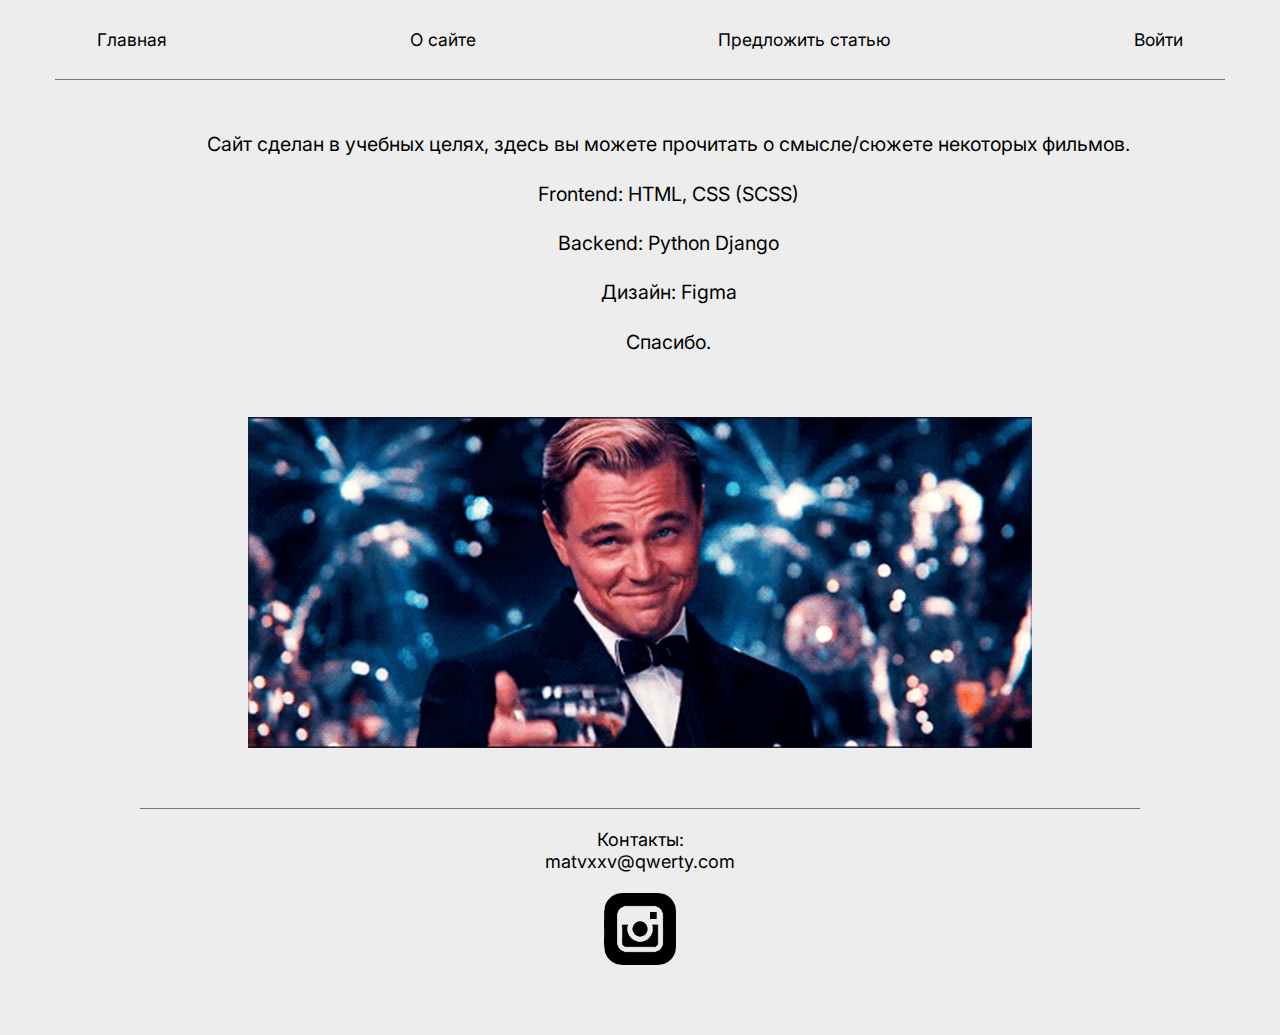
<file: about/index.html>
<!DOCTYPE html>
<html lang="ru">
	<head>
		<title>FilmsPage</title>
		<link rel="stylesheet" type="text/css" href="css/style.css">
		<meta charset="UTF-8">
		<meta name="viewport" content="width=device-width">
	</head>

	<body>
		<div class="wrapper">
			<header class="header">
				<div class="container">
					<ul class="header__row">
						<li><a href="#">Главная</a></li>
						<li><a href="#">О сайте</a></li>
						<li><a href="#">Предложить статью</a></li>
						<li><a href="#">Войти</a></li>
					</ul>
				</div>
			</header>
			<div class="content">
				<div class="container">
					<div class="content__body">
						<div class="about__body">
							<div class="about__text">
								<p>Сайт сделан в учебных целях, здесь вы можете прочитать о смысле/сюжете некоторых фильмов.</p> 
								<p>Frontend: HTML, CSS (SCSS)</p>
								<p>Backend: Python Django</p>
								<p>Дизайн: Figma</p>
								<p>Спасибо.</p>
							</div>
							<div class="about__gif">
								<img src="img/dicaprio.gif" alt="">
							</div>
						</div>
					</div>
				</div>
			</div>
			<footer class="footer">
				<div class="container">
					<div class="footer__content">
						<div class="footer__contacts">
							<p>Контакты:</p>
							<p>matvxxv@qwerty.com</p>
							<p><a href="#"><img src="img/icons/inst_icon.png" alt=""></a></p>
						</div>
					</div>
				</div>
			</footer>
		</div>
	</body>
</html>
</file>
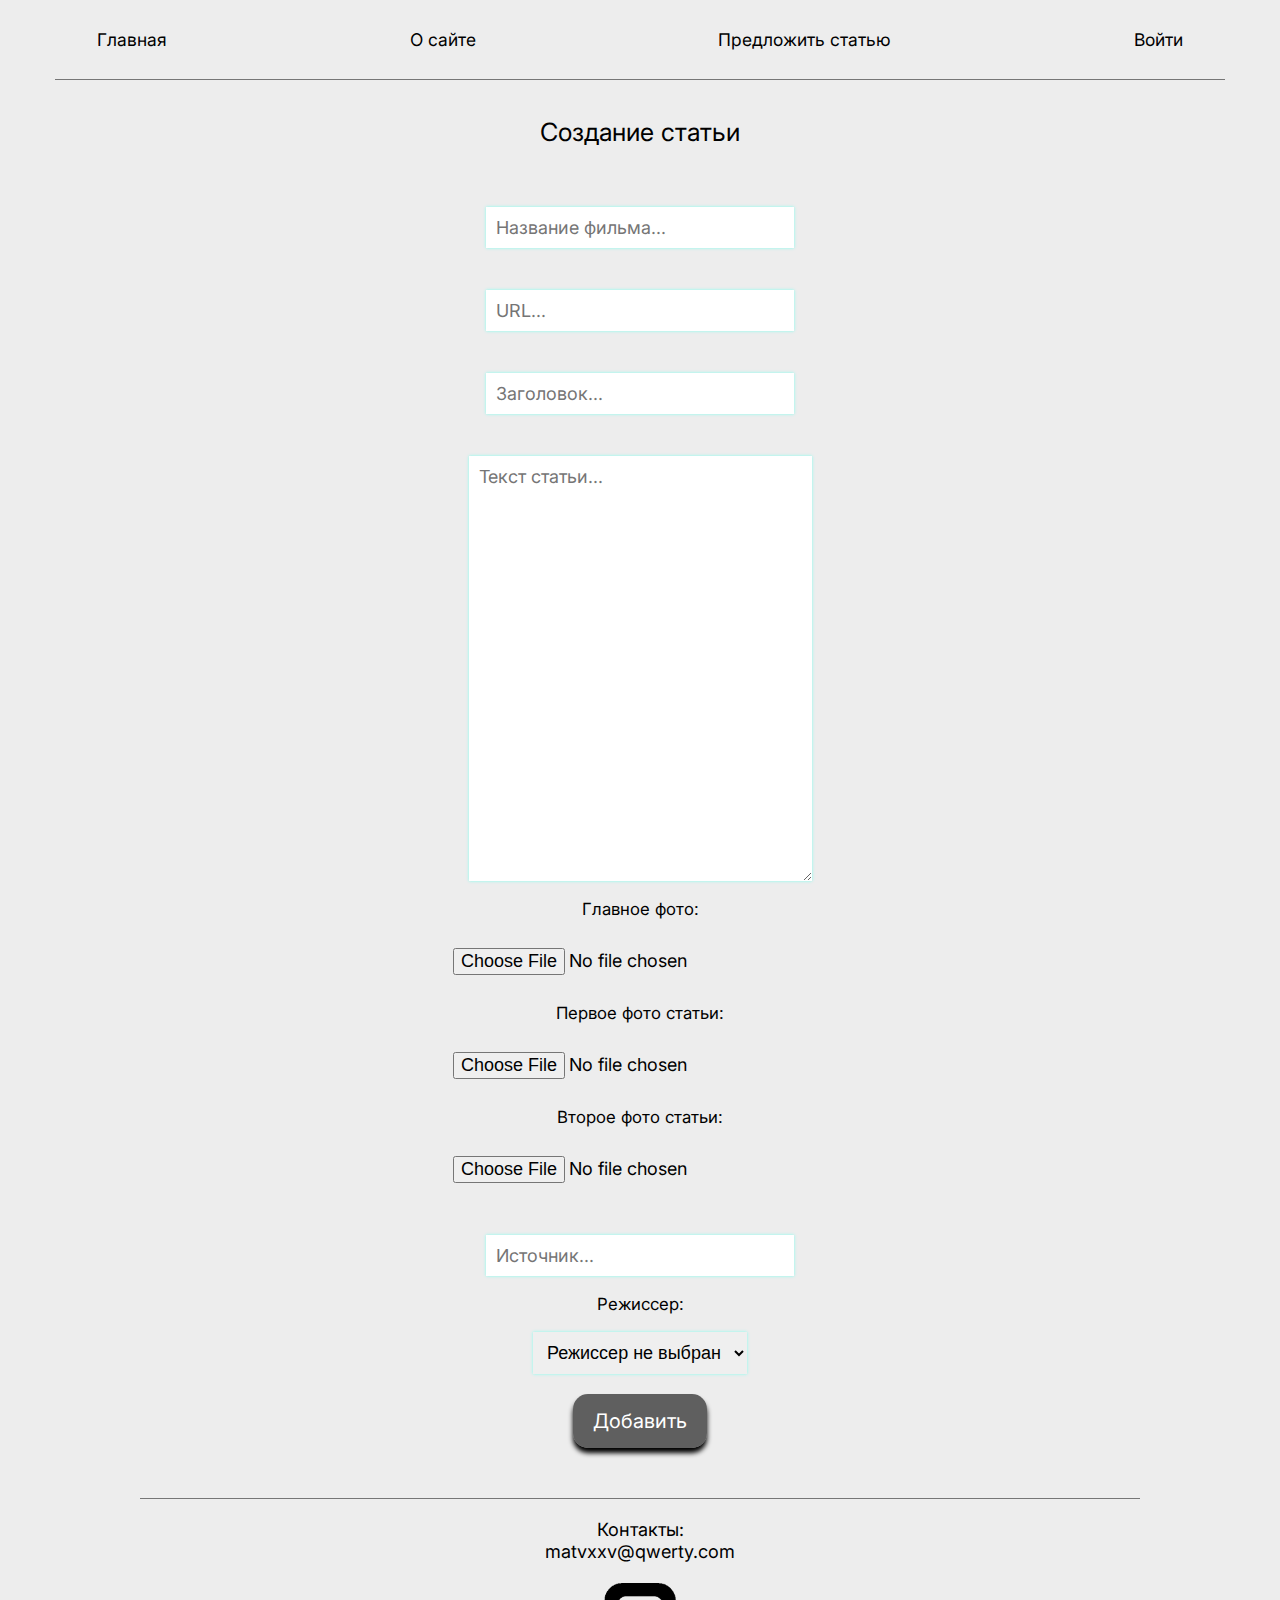
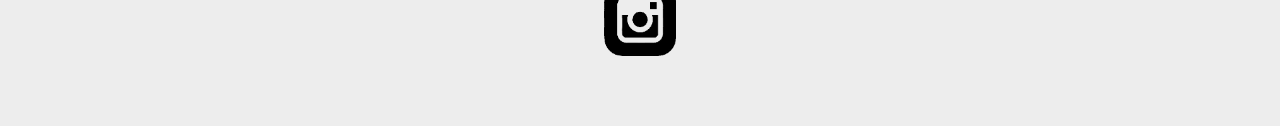
<file: addpage/index.html>
<!DOCTYPE html>
<html lang="ru">
	<head>
		<title>Создание статьи</title>
		<link rel="stylesheet" type="text/css" href="css/style.css">
		<meta charset="UTF-8">
		<meta name="viewport" content="width=device-width">
	</head>

	<body>
		<div class="wrapper">
			<header class="header">
				<div class="container">
					<ul class="header__row">
						<li><a href="../../index/source/index.kit">Главная</a></li>
						<li><a href="#">О сайте</a></li>
						<li><a href="#">Предложить статью</a></li>
						<li><a href="#">Войти</a></li>
					</ul>
				</div>
			</header>
			<div class="content">
				<div class="container">
					<div class="content__addpage addpage">
						<h2>Создание статьи</h2>
						<p>
							<label class="form-label" for="id_name"> </label><input type="text" name="name" class="form-input" maxlength="255" required="" id="id_name" placeholder="Название фильма...">
						</p>
						<p>
							<label class="form-label" for="id_slug"></label><input type="text" name="slug" maxlength="255" required="" id="id_slug" placeholder="URL...">
						</p>
						<p>
							<label class="form-label" for="id_title"></label><input type="text" name="title" class="form-input" maxlength="255" required="" id="id_title" placeholder="Заголовок...">
						</p>
						<p>
							<label class="form-label" for="id_content"></label><textarea name="content" cols="60" rows="10" id="id_content" style="width: 343px; height: 425px;" placeholder="Текст статьи..."></textarea>
						</p>
						<p>
							<label class="form-label" for="id_photo">Главное фото: </label><input type="file" name="photo" accept="image/*" required="" id="id_photo">
						</p>
						<p>
							<label class="form-label" for="id_content_photo_first">Первое фото статьи: </label><input type="file" name="content_photo_first" accept="image/*" required="" id="id_content_photo_first">
						</p>
						<p>
							<label class="form-label" for="id_content_photo_second">Второе фото статьи: </label><input type="file" name="content_photo_second" accept="image/*" required="" id="id_content_photo_second">
						</p>
						<p>
							<label class="form-label" for="id_content_source"></label><input type="text" name="content_source" class="form-input" maxlength="255" required="" id="id_content_source" placeholder="Источник...">
						</p>
						<p>
							<label class="form-label" for="id_prod">Режиссер: </label>
						<select name="prod" required="" id="id_prod">
					   <option value="" selected="">Режиссер не выбран</option>

					   <option value="1">Кристофер Нолан</option>

					   <option value="2">Дэвид Финчер</option>

					   <option value="3">Квентин Тарантино</option>

					   <option value="4">Дени Вильнев</option>

					   <option value="5">Мэри Хэррон</option>

					   <option value="6">Пон Чжун Хо</option>

					   </select>
					   </p>
						<button>Добавить</button>
					</div>
				</div>
			</div>
			<footer class="footer">
				<div class="container">
					<div class="footer__content">
						<div class="footer__contacts">
							<p>Контакты:</p>
							<p>matvxxv@qwerty.com</p>
							<p><a href="#"><img src="img/icons/inst_icon.png" alt=""></a></p>
						</div>
					</div>
				</div>
			</footer>
		</div>
	</body>
</html>
</file>
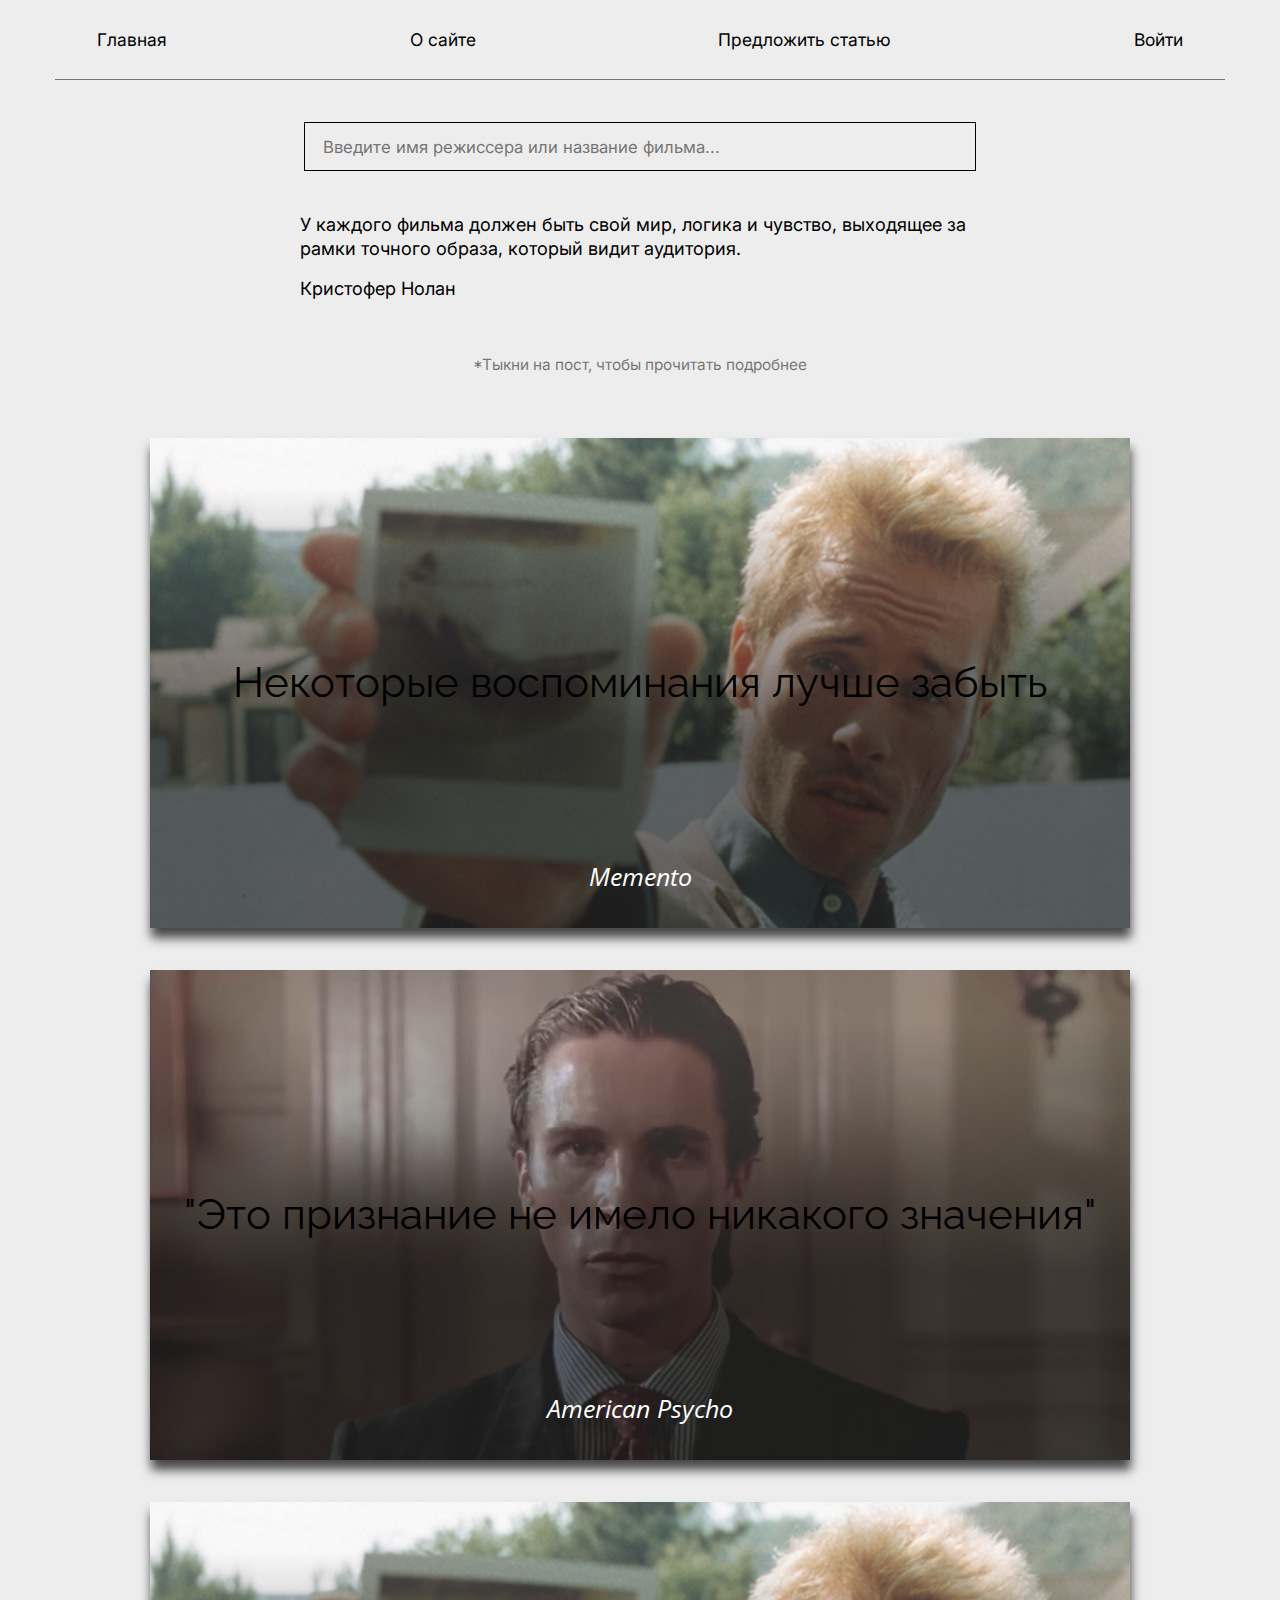
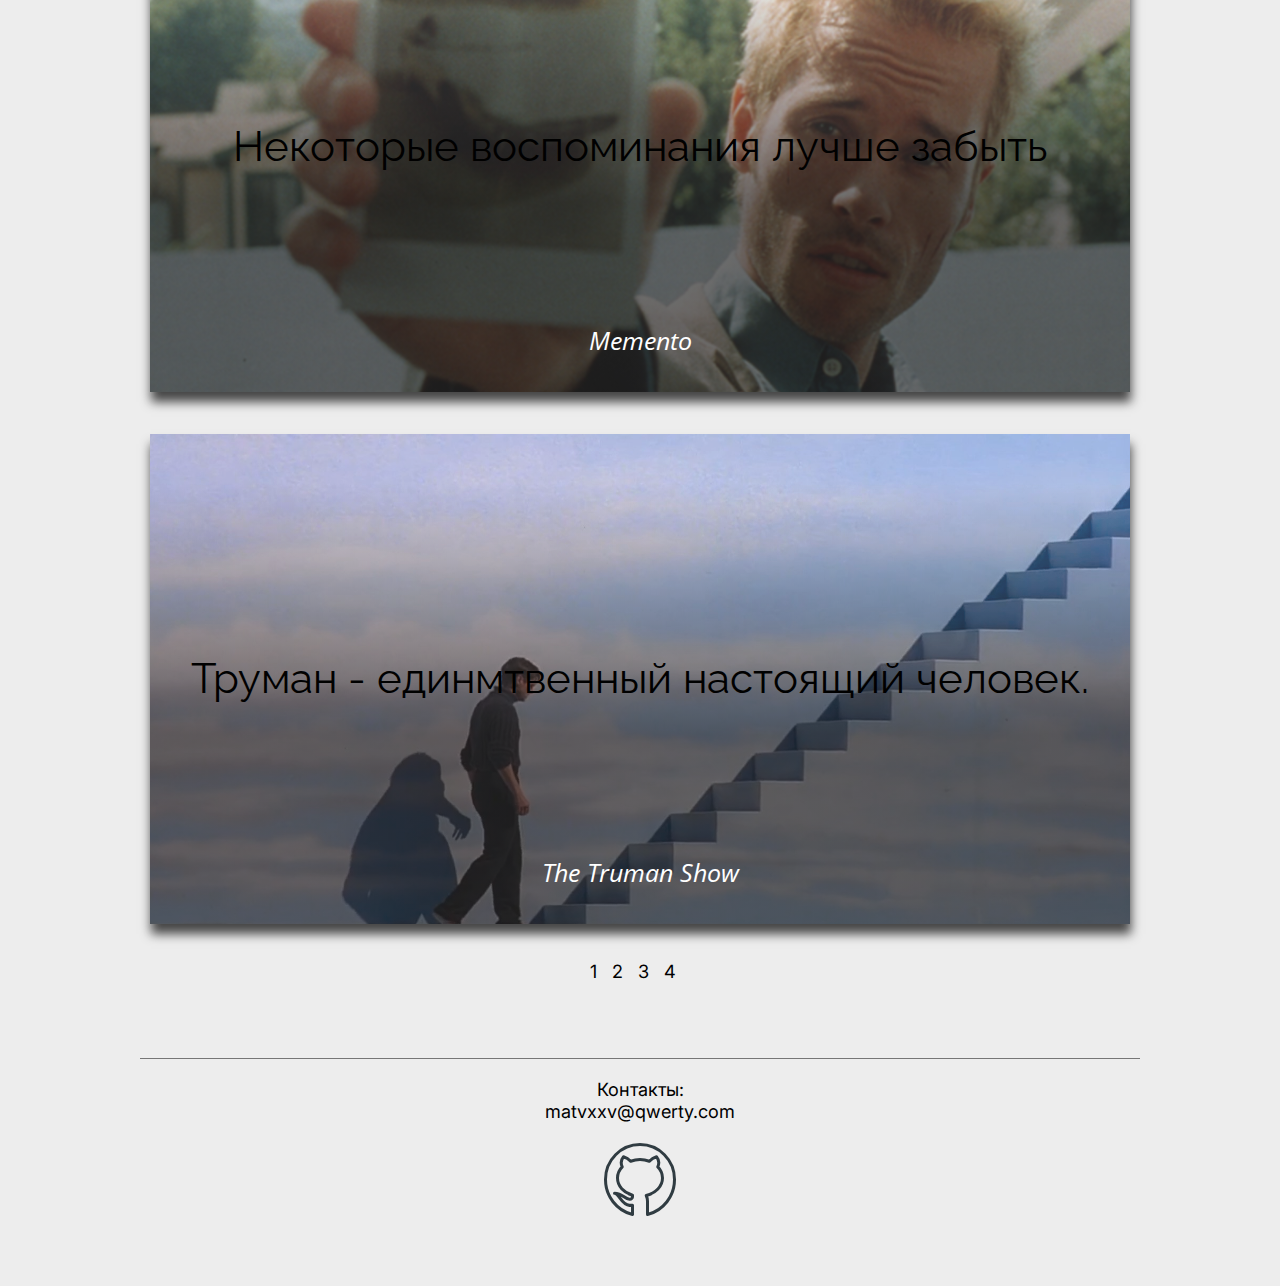
<file: index/index.html>
<!DOCTYPE html>
<html lang="ru">
	<head>
		<title>Главная</title>
		<link rel="stylesheet" type="text/css" href="css/style.css">
		<meta charset="UTF-8">
		<meta name="viewport" content="width=device-width">
	</head>

	<body>
		<div class="wrapper">
			<header class="header">
				<div class="container">
					<ul class="header__row">
						<li><a href="#">Главная</a></li>
						<li><a href="#">О сайте</a></li>
						<li><a href="#">Предложить статью</a></li>
						<li><a href="#">Войти</a></li>

					</ul>
				</div>
			</header>
			<div class="content">
				<div class="container">
					<div class="content__search">
						<form action="#">
							<input type="text" placeholder="Введите имя режиcсера или название фильма...">
						</form>
					</div>
					<div class="content__lyrics">
						<p>У каждого фильма должен быть свой мир, логика и чувство, выходящее за рамки точного образа, который видит аудитория.</p>
						<p>Кристофер Нолан</p>
					</div>
					<div class="content__hint">*Тыкни на пост, чтобы прочитать подробнее</div>
					<div class="content__body">
						<div class="content__film">
							<div class="film__body">
								<div class="film__image">
									<img src="img/Memento.jpg" alt="">
									<div class="film__text">
										<a href="#">
											<div class="film__title">Некоторые воспоминания лучше забыть</div>
											<div class="film__name">Memento</div>
										</a>
									</div>
								</div>
							</div>
						</div>
						<div class="content__film">
							<div class="film__body">
								<div class="film__image">
									<img src="img/bateman.jpg" alt="">
									<div class="film__text">
										<a href="#">
											<div class="film__title">"Это признание не имело никакого значения"</div>
											<div class="film__name">American Psycho</div>
										</a>
									</div>
								</div>
							</div>
						</div>
						<div class="content__film">
							<div class="film__body">
								<div class="film__image">
									<img src="img/Memento.jpg" alt="">
									<div class="film__text">
										<a href="#">
											<div class="film__title">Некоторые воспоминания лучше забыть</div>
											<div class="film__name">Memento</div>
										</a>
									</div>
								</div>
							</div>
						</div>
						<div class="content__film">
							<div class="film__body">
								<div class="film__image">
									<img src="img/truman.jpg" alt="">
									<div class="film__text">
										<a href="#">
											<div class="film__title">Труман - единмтвенный настоящий человек.</div>
											<div class="film__name">The Truman Show</div>
										</a>
									</div>
								</div>
							</div>
						</div>
					</div>
				</div>
			</div>
			<div class="list-pages">
				<div class="container">
					<ul class="list-pages__list">
						<li><a href="#">1</a></li>
						<li><a href="#">2</a></li>
						<li><a href="#">3</a></li>
						<li><a href="#">4</a></li>
					</ul>
				</div>
			</div>
			<footer class="footer">
				<div class="container">
					<div class="footer__content">
						<div class="footer__contacts">
							<p>Контакты:</p>
							<p>matvxxv@qwerty.com</p>
							<p><a href="#"><img src="img/icons/github.svg" alt=""></a></p>
						</div>
					</div>
				</div>
			</footer>
		</div>
	</body>
</html>
</file>
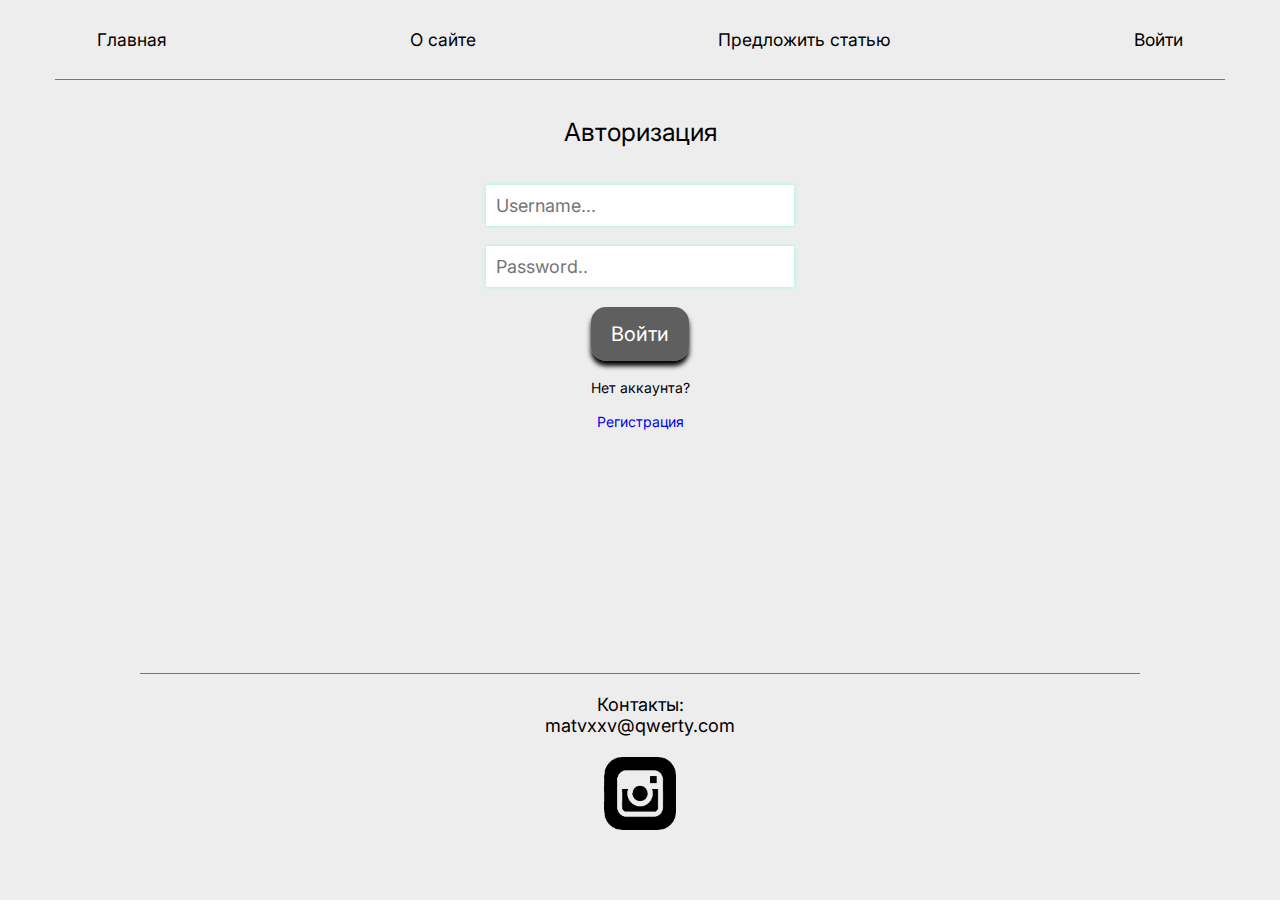
<file: login/index.html>
<!DOCTYPE html>
<html lang="ru">
	<head>
		<title>FilmsPage</title>
		<link rel="stylesheet" type="text/css" href="css/style.css">
		<meta charset="UTF-8">
		<meta name="viewport" content="width=device-width">
	</head>

	<body>
		<div class="wrapper">
			<header class="header">
				<div class="container">
					<ul class="header__row">
						<li><a href="../../index/source/index.kit">Главная</a></li>
						<li><a href="#">О сайте</a></li>
						<li><a href="#">Предложить статью</a></li>
						<li><a href="#">Войти</a></li>
					</ul>
				</div>
			</header>
			<div class="content">
				<div class="container">
					<div class="auth_user">
						<div class="auth_user__body addpage">
							<div class="auth_user__title"><h2>Авторизация</h2></div>
							<div class="auth_user__form">
								<form action="#">
									<p><input type="text" placeholder="Username..."></p>
									<p><input type="password", placeholder="Password.."></p>
									<p><button>Войти</button></p>
								</form>
								<div class="auth_user__register-link">
									<p>Нет аккаунта?</p>
									<p><a href="#">Регистрация</a></p>
								</div>
							</div>
						</div>
					</div>
				</div>
			</div>
			<footer class="footer">
				<div class="container">
					<div class="footer__content">
						<div class="footer__contacts">
							<p>Контакты:</p>
							<p>matvxxv@qwerty.com</p>
							<p><a href="#"><img src="img/icons/inst_icon.png" alt=""></a></p>
						</div>
					</div>
				</div>
			</footer>
		</div>
	</body>
</html>
</file>
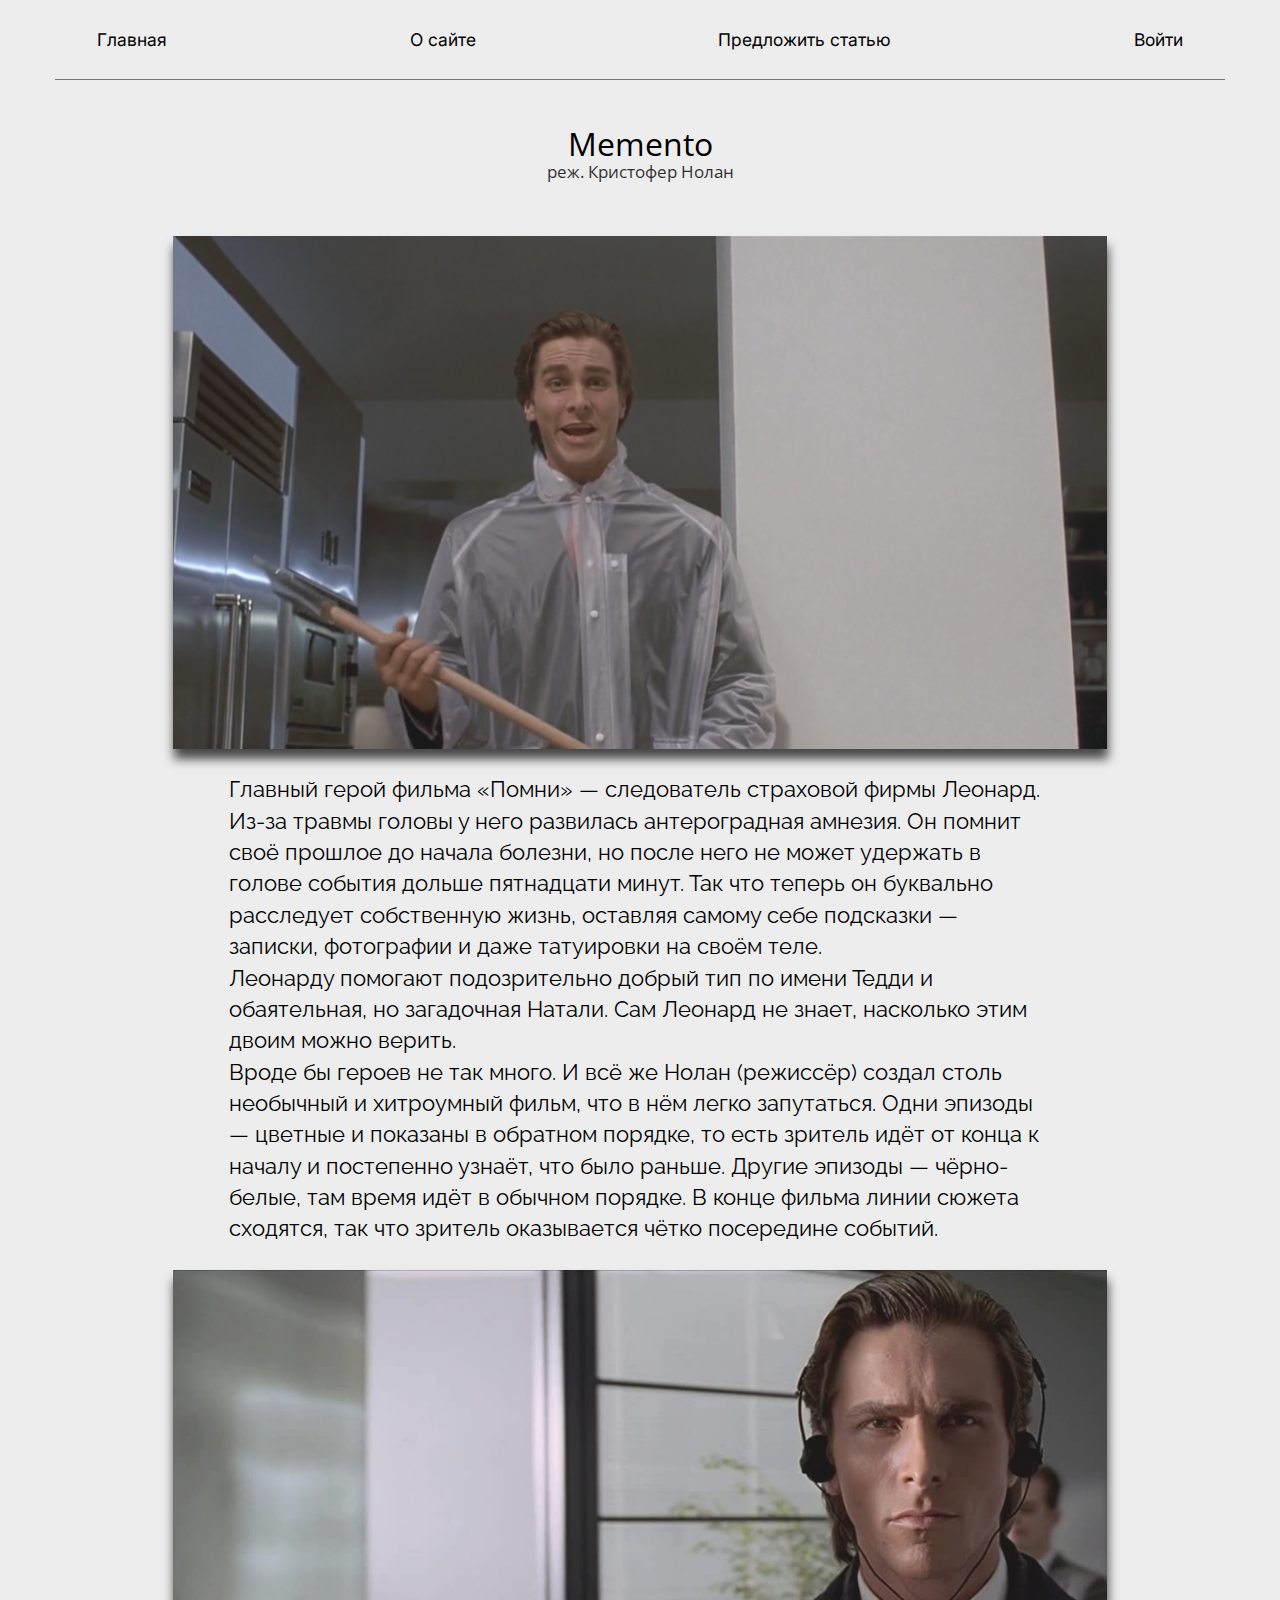
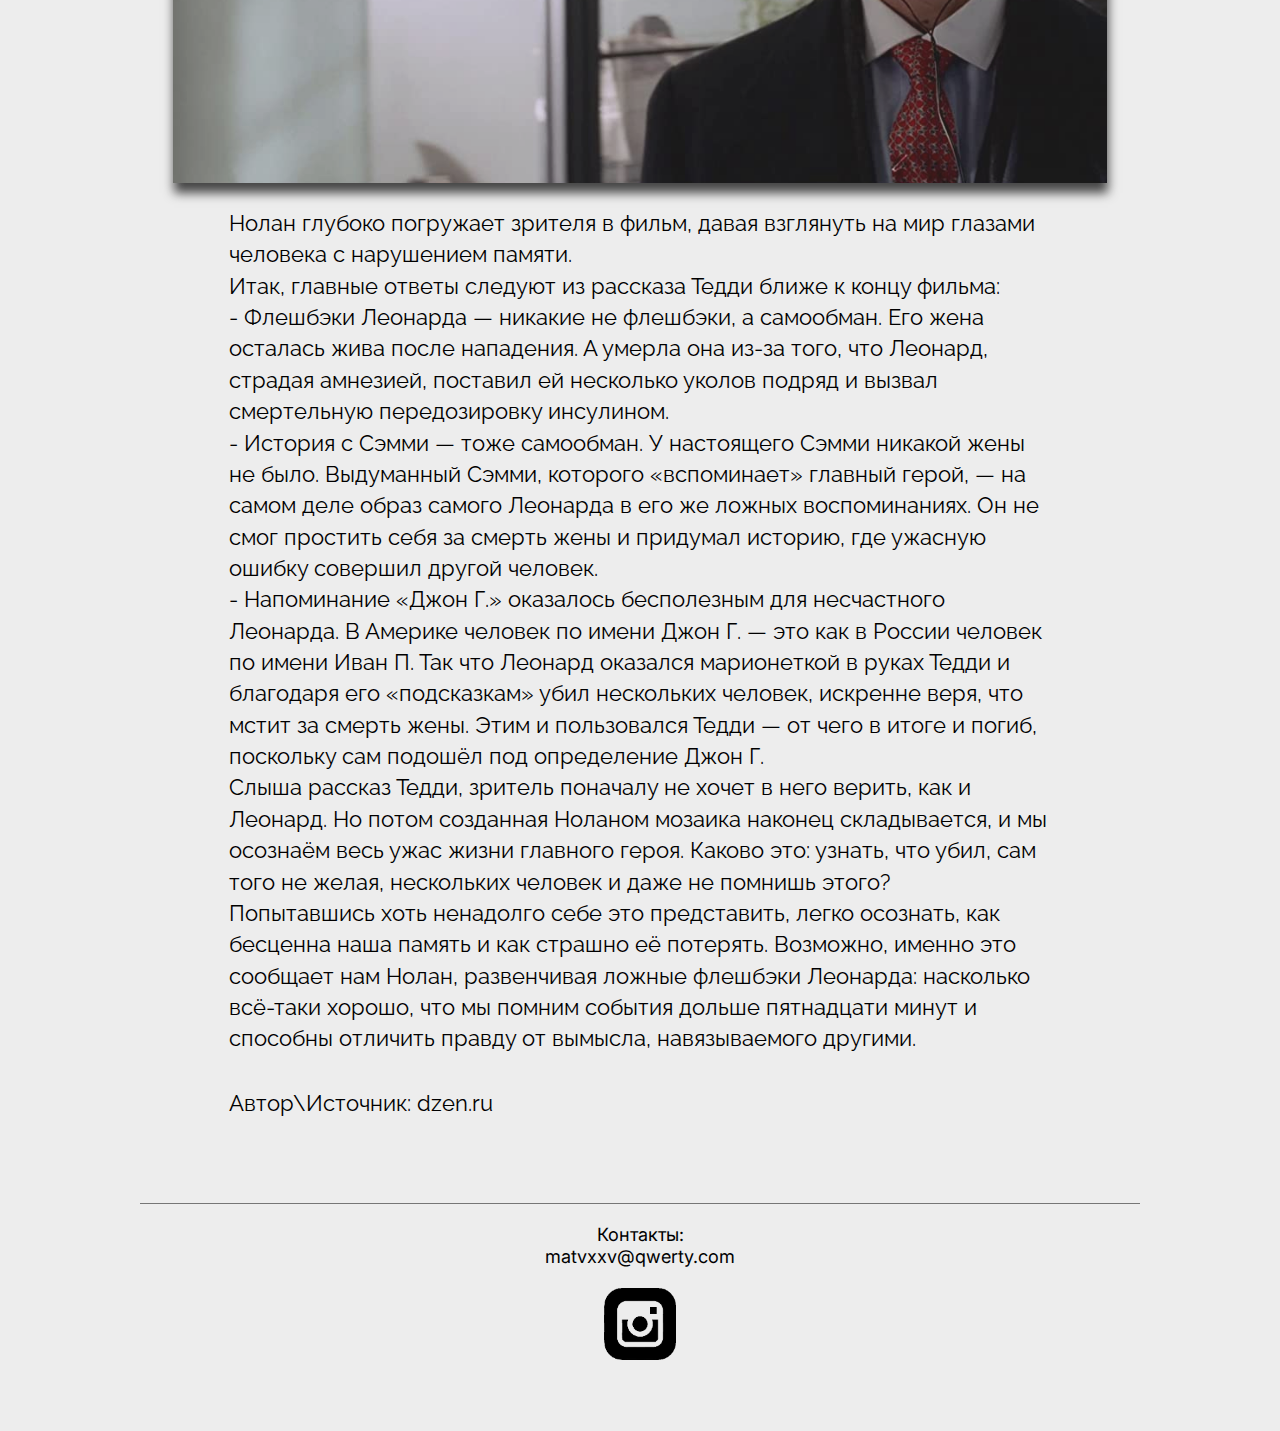
<file: post/index.html>
<!DOCTYPE html>
<html lang="ru">
	<head>
		<title>FilmsPage</title>
		<link rel="stylesheet" type="text/css" href="css/style.css">
		<meta charset="UTF-8">
		<meta name="viewport" content="width=device-width">
	</head>

	<body>
		<div class="wrapper">
			<header class="header">
				<div class="container">
					<ul class="header__row">
						<li><a href="#">Главная</a></li>
						<li><a href="#">О сайте</a></li>
						<li><a href="#">Предложить статью</a></li>
						<li><a href="#">Войти</a></li>
					</ul>
				</div>
			</header>
			<div class="content">
				<div class="container">
					<div class="selected-film">
						<div class="selected-film__title">
							<div class="selected-film__name">Memento</div>
							<div class="selected-film__prod_name">реж. Кристофер Нолан</div>
						</div>
						<div class="selected-film__body">
							<div class="selected-film__image">
								<img src="img/psycho_content.png" alt="">
							</div>
							<div class="selected-film__text">
								<p>Главный герой фильма «Помни» — следователь страховой фирмы Леонард. Из-за травмы головы у него развилась антероградная амнезия. Он помнит своё прошлое до начала болезни, но после него не может удержать в голове события дольше пятнадцати минут. Так что теперь он буквально расследует собственную жизнь, оставляя самому себе подсказки — записки, фотографии и даже татуировки на своём теле.</p>

								<p>Леонарду помогают подозрительно добрый тип по имени Тедди и обаятельная, но загадочная Натали. Сам Леонард не знает, насколько этим двоим можно верить.</p>

								<p>Вроде бы героев не так много. И всё же Нолан (режиссёр) создал столь необычный и хитроумный фильм, что в нём легко запутаться. Одни эпизоды — цветные и показаны в обратном порядке, то есть зритель идёт от конца к началу и постепенно узнаёт, что было раньше. Другие эпизоды — чёрно-белые, там время идёт в обычном порядке. В конце фильма линии сюжета сходятся, так что зритель оказывается чётко посередине событий.</p>
							</div>
							<div class="selected-film__image">
								<img src="img/psycho_content_2.jpg" alt="">
							</div>
							<div class="selected-film__text">
								<p>Нолан глубоко погружает зрителя в фильм, давая взглянуть на мир глазами человека с нарушением памяти.</p>

								<p>Итак, главные ответы следуют из рассказа Тедди ближе к концу фильма:</p>

								<p>- Флешбэки Леонарда — никакие не флешбэки, а самообман. Его жена осталась жива после нападения. А умерла она из-за того, что Леонард, страдая амнезией, поставил ей несколько уколов подряд и вызвал смертельную передозировку инсулином.</p>

								<p>- История с Сэмми — тоже самообман. У настоящего Сэмми никакой жены не было. Выдуманный Сэмми, которого «вспоминает» главный герой, — на самом деле образ самого Леонарда в его же ложных воспоминаниях. Он не смог простить себя за смерть жены и придумал историю, где ужасную ошибку совершил другой человек.</p>

								<p>- Напоминание «Джон Г.» оказалось бесполезным для несчастного Леонарда. В Америке человек по имени Джон Г. — это как в России человек по имени Иван П. Так что Леонард оказался марионеткой в руках Тедди и благодаря его «подсказкам» убил нескольких человек, искренне веря, что мстит за смерть жены. Этим и пользовался Тедди — от чего в итоге и погиб, поскольку сам подошёл под определение Джон Г.</p>

								<p>Слыша рассказ Тедди, зритель поначалу не хочет в него верить, как и Леонард. Но потом созданная Ноланом мозаика наконец складывается, и мы осознаём весь ужас жизни главного героя. Каково это: узнать, что убил, сам того не желая, нескольких человек и даже не помнишь этого?</p>

								<p>Попытавшись хоть ненадолго себе это представить, легко осознать, как бесценна наша память и как страшно её потерять. Возможно, именно это сообщает нам Нолан, развенчивая ложные флешбэки Леонарда: насколько всё-таки хорошо, что мы помним события дольше пятнадцати минут и способны отличить правду от вымысла, навязываемого другими.</p>

								<p class="source">Автор\Источник: <span>dzen.ru</span></p>

							</div>
						</div>
					</div>
				</div>
			</div>
			<footer class="footer">
				<div class="container">
					<div class="footer__content">
						<div class="footer__contacts">
							<p>Контакты:</p>
							<p>matvxxv@qwerty.com</p>
							<p><a href="#"><img src="img/icons/inst_icon.png" alt=""></a></p>
						</div>
					</div>
				</div>
			</footer>
		</div>
	</body>
</html>
</file>
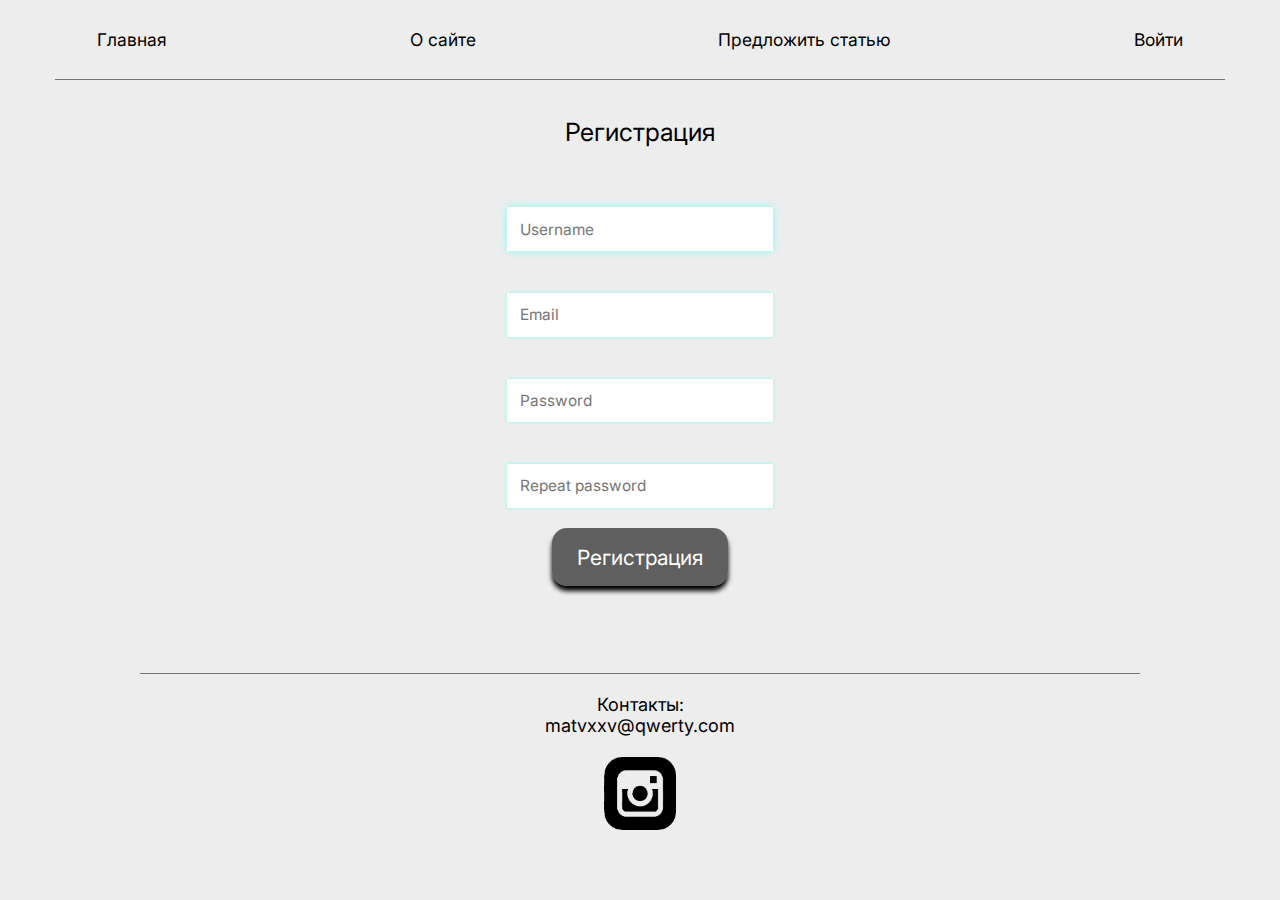
<file: register/index.html>
<!DOCTYPE html>
<html lang="ru">
	<head>
		<title>FilmsPage</title>
		<link rel="stylesheet" type="text/css" href="css/style.css">
		<meta charset="UTF-8">
		<meta name="viewport" content="width=device-width">
	</head>

	<body>
		<div class="wrapper">
			<header class="header">
				<div class="container">
					<ul class="header__row">
						<li><a href="#">Главная</a></li>
						<li><a href="#">О сайте</a></li>
						<li><a href="#">Предложить статью</a></li>
						<li><a href="#">Войти</a></li>
					</ul>
				</div>
			</header>
			<div class="content">
				<div class="container">
					<div class="register_block addpage">
					  <h2 class="register_block__title">Регистрация</h2>
					  <form method="post" class="register_block__form">
					    <p><label for="id_username" class="form-label"></label><input type="text" name="username" class="form-input" placeholder="Username" autofocus="" required="" id="id_username"></p>
					    <div class="form-error"></div>
					    
					    <p><label for="id_email" class="form-label"></label><input type="email" name="email" class="form-input" placeholder="Email" required="" id="id_email"></p>
					    <div class="form-error"></div>
					    
					    <p><label for="id_password1" class="form-label"></label><input type="password" name="password1" class="form-input" placeholder="Password" required="" id="id_password1"></p>
					    <div class="form-error"></div>
					    
					    <p><label for="id_password2" class="form-label"></label><input type="password" name="password2" class="form-input" placeholder="Repeat password" required="" id="id_password2"></p>
					    <div class="form-error"></div>
					    
					    <button type="submit">Регистрация</button>
					  </form>
					</div>
				</div>
			</div>
			<footer class="footer">
				<div class="container">
					<div class="footer__content">
						<div class="footer__contacts">
							<p>Контакты:</p>
							<p>matvxxv@qwerty.com</p>
							<p><a href="#"><img src="img/icons/inst_icon.png" alt=""></a></p>
						</div>
					</div>
				</div>
			</footer>
		</div>
	</body>
</html>
</file>
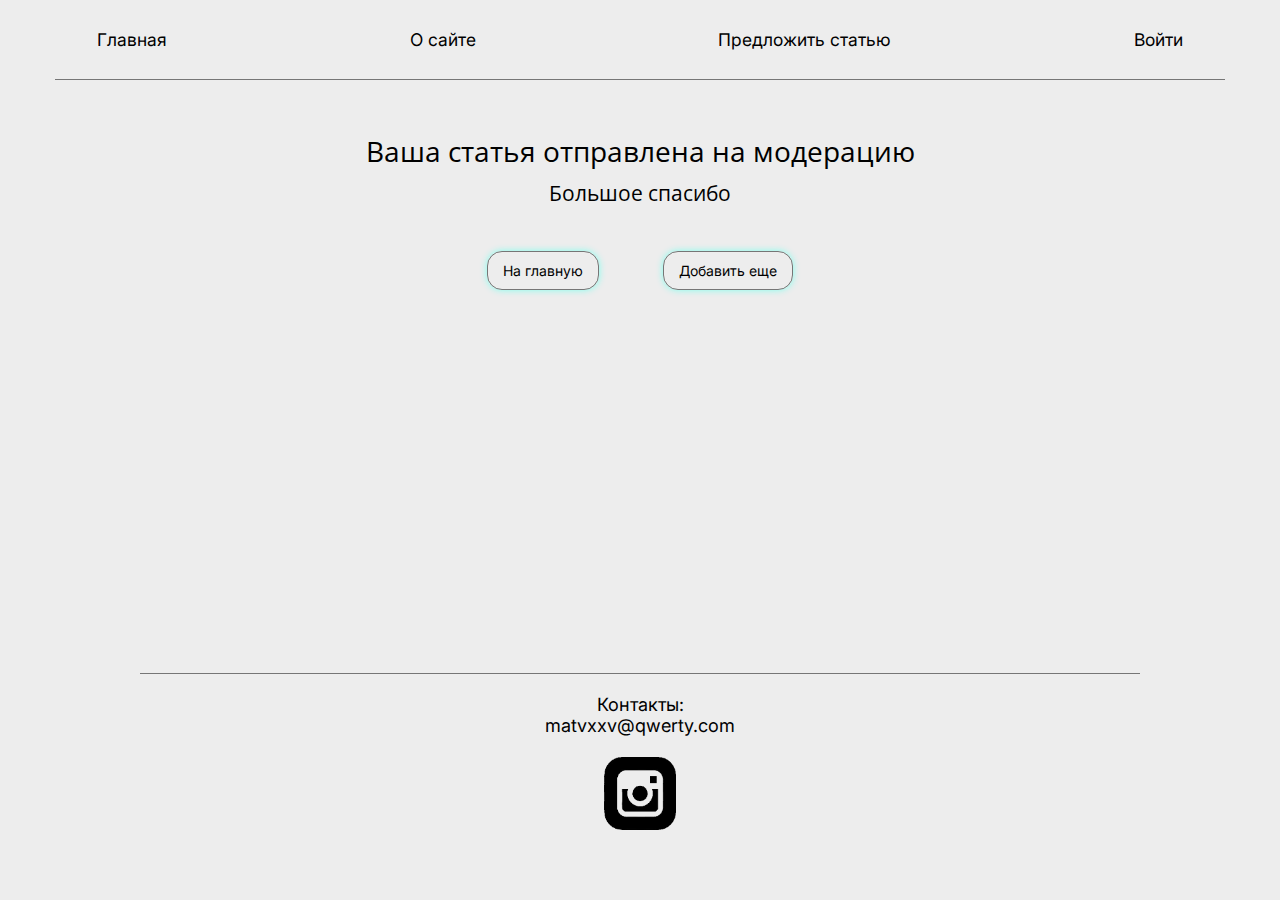
<file: success_add_page/index.html>
<!DOCTYPE html>
<html lang="ru">
	<head>
		<title>Создание статьи</title>
		<link rel="stylesheet" type="text/css" href="css/style.css">
		<meta charset="UTF-8">
		<meta name="viewport" content="width=device-width">
	</head>

	<body>
		<div class="wrapper">
			<header class="header">
				<div class="container">
					<ul class="header__row">
						<li><a href="../../index/source/index.kit">Главная</a></li>
						<li><a href="#">О сайте</a></li>
						<li><a href="#">Предложить статью</a></li>
						<li><a href="#">Войти</a></li>
					</ul>
				</div>
			</header>
			<div class="content">
				<div class="container">
					<div class="success_page">
						<div class="sucess_page__body">
							<div class="success_page__title">
								<h2>Ваша статья отправлена на модерацию</h2>
								<h3>Большое спасибо</h3>
							</div>
							<div class="success_page__row">
								<a href="#">На главную</a>
								<a href="#">Добавить еще</a>
							</div>
						</div>
					</div>
				</div>
			</div>
			<footer class="footer">
				<div class="container">
					<div class="footer__content">
						<div class="footer__contacts">
							<p>Контакты:</p>
							<p>matvxxv@qwerty.com</p>
							<p><a href="#"><img src="img/icons/inst_icon.png" alt=""></a></p>
						</div>
					</div>
				</div>
			</footer>
		</div>
	</body>
</html>
</file>
<file: about/css/style.css>
@import url("https://fonts.googleapis.com/css2?family=Lato:wght@300;400;700&display=swap");
@import url("https://fonts.googleapis.com/css2?family=Inter&family=Mulish&display=swap");
@import url("https://fonts.googleapis.com/css2?family=Open+Sans&family=Raleway&display=swap");
* {
  padding: 0;
  margin: 0;
  border: 0;
}

*, *:before, *:after {
  -webkit-box-sizing: border_box;
  box-sizing: border-box;
}

:focus, :active {
  outline: none;
}

a:focus, a:active {
  outline: none;
}

nav, footer, header, aside {
  display: block;
}

html, body {
  height: 100%;
  width: 100%;
  font-size: 100%;
  line-height: 1;
  font-size: 14px;
  ms-text-size-adjust: 100%;
  moz-text-size-adjust: 100%;
  webkit-text-size-adjust: 100%;
}

input, button, textarea {
  font-family: inherit;
}

input::-ms-clear {
  display: none;
}

button {
  cursor: pointer;
}

button::-moz-focus-inner {
  padding: 0;
  border: 0;
}

a, a:visited {
  text-decoration: none;
}

a:hover {
  text-decoration: none;
}

ul li {
  list-style: none;
}

img {
  vertical-align: top;
}

h1, h2, h3, h4, h5, h6 {
  font-size: inherit;
  font-weight: 400;
}

body {
  font-family: "Inter", sans-serif;
}

.wrapper {
  min-height: 100%;
  overflow: hidden;
  display: -webkit-box;
  display: -ms-flexbox;
  display: flex;
  -webkit-box-orient: vertical;
  -webkit-box-direction: normal;
      -ms-flex-direction: column;
          flex-direction: column;
  background-color: #EDEDED;
}

.container {
  max-width: 1200px;
  width: 100%;
  margin: 0 auto;
  padding: 0 15px;
}

@media (max-width: 1150px) {
  .container {
    max-width: 970px;
  }

  .content__search form input {
    font-size: 1rem;
  }
}
@media (max-width: 992px) {
  .container {
    max-width: 800px;
  }

  .content__lyrics p {
    font-size: 1.1rem;
  }

  .content__body {
    font-size: 0.8em;
  }

  .content__film {
    font-size: 1em;
  }
}
@media (max-width: 767px) {
  .container {
    max-width: none;
  }

  .content__search form input {
    font-size: 1em;
  }

  .content__body {
    font-size: 0.7em;
  }

  .content__film {
    font-size: 0.8em;
  }

  .footer {
    font-size: 0.7em;
  }
}
@media (max-width: 535px) {
  .content__film {
    font-size: 0.5em;
  }
}
.header__row {
  display: -webkit-box;
  display: -ms-flexbox;
  display: flex;
  -webkit-box-pack: justify;
      -ms-flex-pack: justify;
          justify-content: space-between;
  font-size: 1.25rem;
  padding: 2.2rem 3rem;
  border-bottom: 1px solid rgba(0, 0, 0, 0.5);
  gap-row: 10px;
}
.header__row a {
  color: #000;
}
.header__row a:hover {
  text-decoration: underline;
}

.content {
  -webkit-box-flex: 1;
      -ms-flex: 1 1 auto;
          flex: 1 1 auto;
}
.content__search {
  text-align: center;
  margin: 3rem 0;
}
.content__search form {
  padding: 0 25px;
}
.content__search input {
  font-size: 1.2rem;
  padding: 0.8em 1.1em;
  max-width: 40em;
  width: 100%;
  background-color: transparent;
  border: 1px solid #000;
}
.content__lyrics {
  font-size: 1.3rem;
  line-height: 1.3em;
  max-width: 680px;
  margin: 0 auto;
}
.content__lyrics p:last-child {
  margin: 1.2rem 0 0 0;
}
.content__hint {
  text-align: center;
  margin: 4rem 0;
  opacity: 0.5;
  font-size: 1.1rem;
}
.content__body {
  max-width: 1000px;
  margin: 0 auto;
  padding: 10px;
}
.content__film {
  margin: 0 0 3em 0;
}
.content__film:last-child {
  margin: 0;
}

.film__body {
  -webkit-box-shadow: 1px 10px 10px rgba(0, 0, 0, 0.7);
          box-shadow: 1px 10px 10px rgba(0, 0, 0, 0.7);
}
.film__image {
  position: relative;
  padding: 0 0 50% 0;
  overflow: hidden;
}
.film__image img {
  -o-object-fit: cover;
     object-fit: cover;
  -o-object-position: center;
     object-position: center;
  opacity: 0.8;
  max-width: 100%;
  min-height: 100%;
  position: absolute;
  top: 0;
  left: 0;
}
.film__text a {
  display: -webkit-box;
  display: -ms-flexbox;
  display: flex;
  -webkit-box-orient: vertical;
  -webkit-box-direction: normal;
      -ms-flex-direction: column;
          flex-direction: column;
  -webkit-box-pack: center;
      -ms-flex-pack: center;
          justify-content: center;
  position: absolute;
  left: 0;
  top: 0;
  width: 100%;
  height: 100%;
  text-align: center;
  color: #000;
  padding: 1em 2em;
  background: -webkit-gradient(linear, left top, left bottom, color-stop(10%, rgba(55, 55, 55, 0)), color-stop(61.46%, rgba(11, 11, 11, 0.6)));
  background: linear-gradient(180deg, rgba(55, 55, 55, 0) 10%, rgba(11, 11, 11, 0.6) 61.46%);
}
.film__text a:hover {
  background: -webkit-gradient(linear, left top, left bottom, color-stop(10%, rgba(55, 55, 55, 0)), color-stop(61.46%, rgba(11, 11, 11, 0.8)));
  background: linear-gradient(180deg, rgba(55, 55, 55, 0) 10%, rgba(11, 11, 11, 0.8) 61.46%);
}
.film__text a:hover .film__name {
  text-shadow: 0 2px 10px #80FFEE;
}
.film__title {
  font-family: "Raleway", sans-serif;
  font-size: 3em;
  font-weight: 400;
}
.film__name {
  font-family: "Open Sans", sans-serif;
  font-size: 1.8em;
  font-style: italic;
  color: #fff;
  position: absolute;
  text-align: center;
  width: 100%;
  top: 87%;
  left: 0;
}

.list-pages {
  margin: 2rem 0;
}
.list-pages__list {
  display: -webkit-box;
  display: -ms-flexbox;
  display: flex;
  -webkit-box-pack: center;
      -ms-flex-pack: center;
          justify-content: center;
  font-size: 1.3rem;
}
.list-pages__list li {
  margin: 0 15px 0 0;
}
.list-pages__list a {
  color: #000;
}
.list-pages__list a:hover {
  position: relative;
  top: -4px;
  text-shadow: 0 0 3px #000;
}

.about__body {
  display: -webkit-box;
  display: -ms-flexbox;
  display: flex;
  -webkit-box-orient: vertical;
  -webkit-box-direction: normal;
      -ms-flex-direction: column;
          flex-direction: column;
}
.about__text {
  margin: 40px 0;
  font-size: 1.4em;
  text-align: center;
  min-width: 40vw;
  -ms-flex-item-align: end;
      align-self: flex-end;
  line-height: 1.5em;
}
.about__text p {
  margin: 0 0 20px 0;
}
.about__gif {
  max-width: 80%;
  margin: 0 auto;
}
.about__gif img {
  width: 100%;
}

.footer {
  margin: 50px 0;
}
.footer__content {
  border-top: 1px solid rgba(0, 0, 0, 0.5);
  max-width: 1000px;
  margin: 0 auto;
}
.footer__contacts {
  text-align: center;
  margin: 20px 0;
  font-size: 1.3em;
  line-height: 1.2em;
}
.footer__contacts a {
  margin: 20px 0 0 0;
  display: inline-block;
  border-radius: 20px;
  width: 4em;
  height: 4em;
}
.footer__contacts a:hover {
  position: relative;
  top: -5px;
  -webkit-box-shadow: 0 5px 0px rgba(0, 0, 0, 0.4);
          box-shadow: 0 5px 0px rgba(0, 0, 0, 0.4);
}
.footer__contacts img {
  max-width: 100%;
}
</file>
<file: addpage/css/style.css>
@import url("https://fonts.googleapis.com/css2?family=Lato:wght@300;400;700&display=swap");
@import url("https://fonts.googleapis.com/css2?family=Inter&family=Mulish&display=swap");
@import url("https://fonts.googleapis.com/css2?family=Open+Sans&family=Raleway&display=swap");
* {
  padding: 0;
  margin: 0;
  border: 0;
}

*, *:before, *:after {
  -webkit-box-sizing: border_box;
  box-sizing: border-box;
}

:focus, :active {
  outline: none;
}

a:focus, a:active {
  outline: none;
}

nav, footer, header, aside {
  display: block;
}

html, body {
  height: 100%;
  width: 100%;
  font-size: 100%;
  line-height: 1;
  font-size: 14px;
  ms-text-size-adjust: 100%;
  moz-text-size-adjust: 100%;
  webkit-text-size-adjust: 100%;
}

input, button, textarea {
  font-family: inherit;
}

input::-ms-clear {
  display: none;
}

button {
  cursor: pointer;
}

button::-moz-focus-inner {
  padding: 0;
  border: 0;
}

a, a:visited {
  text-decoration: none;
}

a:hover {
  text-decoration: none;
}

ul li {
  list-style: none;
}

img {
  vertical-align: top;
}

h1, h2, h3, h4, h5, h6 {
  font-size: inherit;
  font-weight: 400;
}

body {
  font-family: "Inter", sans-serif;
}

.wrapper {
  min-height: 100%;
  overflow: hidden;
  display: -webkit-box;
  display: -ms-flexbox;
  display: flex;
  -webkit-box-orient: vertical;
  -webkit-box-direction: normal;
      -ms-flex-direction: column;
          flex-direction: column;
  background-color: #EDEDED;
}

.container {
  max-width: 1200px;
  width: 100%;
  margin: 0 auto;
  padding: 0 15px;
}

@media (max-width: 1150px) {
  .container {
    max-width: 970px;
  }

  .content__search form input {
    font-size: 1rem;
  }
}
@media (max-width: 992px) {
  .container {
    max-width: 800px;
  }

  .content__lyrics p {
    font-size: 1.1rem;
  }

  .content__body {
    font-size: 0.8em;
  }

  .content__film {
    font-size: 1em;
  }
}
@media (max-width: 767px) {
  .container {
    max-width: none;
  }

  .content__search form input {
    font-size: 1em;
  }

  .content__body {
    font-size: 0.7em;
  }

  .content__film {
    font-size: 0.8em;
  }

  .footer {
    font-size: 0.7em;
  }
}
@media (max-width: 535px) {
  .content__film {
    font-size: 0.5em;
  }
}
.header__row {
  display: -webkit-box;
  display: -ms-flexbox;
  display: flex;
  -webkit-box-pack: justify;
      -ms-flex-pack: justify;
          justify-content: space-between;
  font-size: 1.25rem;
  padding: 2.2rem 3rem;
  border-bottom: 1px solid rgba(0, 0, 0, 0.5);
  gap-row: 10px;
}
.header__row a {
  color: #000;
}
.header__row a:hover {
  text-decoration: underline;
}

.content {
  -webkit-box-flex: 1;
      -ms-flex: 1 1 auto;
          flex: 1 1 auto;
}
.content__search {
  text-align: center;
  margin: 3rem 0;
}
.content__search form {
  padding: 0 25px;
}
.content__search input {
  font-size: 1.2rem;
  padding: 0.8em 1.1em;
  max-width: 40em;
  width: 100%;
  background-color: transparent;
  border: 1px solid #000;
}
.content__lyrics {
  font-size: 1.3rem;
  line-height: 1.3em;
  max-width: 680px;
  margin: 0 auto;
}
.content__lyrics p:last-child {
  margin: 1.2rem 0 0 0;
}
.content__hint {
  text-align: center;
  margin: 4rem 0;
  opacity: 0.5;
  font-size: 1.1rem;
}
.content__body {
  max-width: 1000px;
  margin: 0 auto;
  padding: 10px;
}
.content__film {
  margin: 0 0 3em 0;
}
.content__film:last-child {
  margin: 0;
}

.film__body {
  -webkit-box-shadow: 1px 10px 10px rgba(0, 0, 0, 0.7);
          box-shadow: 1px 10px 10px rgba(0, 0, 0, 0.7);
}
.film__image {
  position: relative;
  padding: 0 0 50% 0;
  overflow: hidden;
}
.film__image img {
  -o-object-fit: cover;
     object-fit: cover;
  -o-object-position: center;
     object-position: center;
  opacity: 0.8;
  max-width: 100%;
  min-height: 100%;
  position: absolute;
  top: 0;
  left: 0;
}
.film__text a {
  display: -webkit-box;
  display: -ms-flexbox;
  display: flex;
  -webkit-box-orient: vertical;
  -webkit-box-direction: normal;
      -ms-flex-direction: column;
          flex-direction: column;
  -webkit-box-pack: center;
      -ms-flex-pack: center;
          justify-content: center;
  position: absolute;
  left: 0;
  top: 0;
  width: 100%;
  height: 100%;
  text-align: center;
  color: #000;
  padding: 1em 2em;
  background: -webkit-gradient(linear, left top, left bottom, color-stop(10%, rgba(55, 55, 55, 0)), color-stop(61.46%, rgba(11, 11, 11, 0.6)));
  background: linear-gradient(180deg, rgba(55, 55, 55, 0) 10%, rgba(11, 11, 11, 0.6) 61.46%);
}
.film__text a:hover {
  background: -webkit-gradient(linear, left top, left bottom, color-stop(10%, rgba(55, 55, 55, 0)), color-stop(61.46%, rgba(11, 11, 11, 0.8)));
  background: linear-gradient(180deg, rgba(55, 55, 55, 0) 10%, rgba(11, 11, 11, 0.8) 61.46%);
}
.film__text a:hover .film__name {
  text-shadow: 0 2px 10px #80FFEE;
}
.film__title {
  font-family: "Raleway", sans-serif;
  font-size: 3em;
  font-weight: 400;
}
.film__name {
  font-family: "Open Sans", sans-serif;
  font-size: 1.8em;
  font-style: italic;
  color: #fff;
  position: absolute;
  text-align: center;
  width: 100%;
  top: 87%;
  left: 0;
}

.list-pages {
  margin: 2rem 0;
}
.list-pages__list {
  display: -webkit-box;
  display: -ms-flexbox;
  display: flex;
  -webkit-box-pack: center;
      -ms-flex-pack: center;
          justify-content: center;
  font-size: 1.3rem;
}
.list-pages__list li {
  margin: 0 15px 0 0;
}
.list-pages__list a {
  color: #000;
}
.list-pages__list a:hover {
  position: relative;
  top: -4px;
  text-shadow: 0 0 3px #000;
}

.about__body {
  display: -webkit-box;
  display: -ms-flexbox;
  display: flex;
  -webkit-box-orient: vertical;
  -webkit-box-direction: normal;
      -ms-flex-direction: column;
          flex-direction: column;
}
.about__text {
  margin: 40px 0;
  font-size: 1.4em;
  text-align: center;
  min-width: 40vw;
  -ms-flex-item-align: end;
      align-self: flex-end;
  line-height: 1.5em;
}
.about__text p {
  margin: 0 0 20px 0;
}
.about__gif {
  max-width: 80%;
  margin: 0 auto;
}
.about__gif img {
  width: 100%;
}

.addpage {
  text-align: center;
}
.addpage h2 {
  text-align: center;
  font-size: 1.8em;
  margin: 40px 0;
}
.addpage p {
  margin: 0 0 20px 0;
}
.addpage .form-label {
  display: inline-block;
  font-size: 1.2em;
  text-align: center;
  margin: 0 0 20px 0;
}
.addpage button {
  padding: 15px 20px;
  font-size: 20px;
  color: #fff;
  background-color: rgba(0, 0, 0, 0.6);
  border-radius: 15px;
  -webkit-box-shadow: 0 5px 5px #000;
          box-shadow: 0 5px 5px #000;
}
.addpage button:hover {
  background-color: rgba(0, 0, 0, 0.8);
  text-shadow: 0 2px 10px #80FFEE;
}
.addpage button:active {
  position: relative;
  top: 5px;
  -webkit-box-shadow: 0 2px 2px #000;
          box-shadow: 0 2px 2px #000;
}
.addpage input, .addpage textarea, .addpage select {
  -webkit-box-shadow: 0 0 3px #80FFEE;
          box-shadow: 0 0 3px #80FFEE;
  padding: 10px;
  font-size: 18px;
  display: block;
  margin: 0 auto;
  max-width: 400px;
}
.addpage input:focus, .addpage textarea:focus, .addpage select:focus {
  -webkit-box-shadow: 0 0 8px #80FFEE;
          box-shadow: 0 0 8px #80FFEE;
}
.addpage input[type=file] {
  -webkit-box-shadow: none;
          box-shadow: none;
}

.footer {
  margin: 50px 0;
}
.footer__content {
  border-top: 1px solid rgba(0, 0, 0, 0.5);
  max-width: 1000px;
  margin: 0 auto;
}
.footer__contacts {
  text-align: center;
  margin: 20px 0;
  font-size: 1.3em;
  line-height: 1.2em;
}
.footer__contacts a {
  margin: 20px 0 0 0;
  display: inline-block;
  border-radius: 20px;
  width: 4em;
  height: 4em;
}
.footer__contacts a:hover {
  position: relative;
  top: -5px;
  -webkit-box-shadow: 0 5px 0px rgba(0, 0, 0, 0.4);
          box-shadow: 0 5px 0px rgba(0, 0, 0, 0.4);
}
.footer__contacts img {
  max-width: 100%;
}
</file>
<file: index/css/style.css>
@import url("https://fonts.googleapis.com/css2?family=Lato:wght@300;400;700&display=swap");
@import url("https://fonts.googleapis.com/css2?family=Inter&family=Mulish&display=swap");
@import url("https://fonts.googleapis.com/css2?family=Open+Sans&family=Raleway&display=swap");
* {
  padding: 0;
  margin: 0;
  border: 0;
}

*, *:before, *:after {
  -webkit-box-sizing: border_box;
  box-sizing: border-box;
}

:focus, :active {
  outline: none;
}

a:focus, a:active {
  outline: none;
}

nav, footer, header, aside {
  display: block;
}

html, body {
  height: 100%;
  width: 100%;
  font-size: 100%;
  line-height: 1;
  font-size: 14px;
  ms-text-size-adjust: 100%;
  moz-text-size-adjust: 100%;
  webkit-text-size-adjust: 100%;
}

input, button, textarea {
  font-family: inherit;
}

input::-ms-clear {
  display: none;
}

button {
  cursor: pointer;
}

button::-moz-focus-inner {
  padding: 0;
  border: 0;
}

a, a:visited {
  text-decoration: none;
}

a:hover {
  text-decoration: none;
}

ul li {
  list-style: none;
}

img {
  vertical-align: top;
}

h1, h2, h3, h4, h5, h6 {
  font-size: inherit;
  font-weight: 400;
}

body {
  font-family: "Inter", sans-serif;
}

.wrapper {
  min-height: 100%;
  overflow: hidden;
  display: -webkit-box;
  display: -ms-flexbox;
  display: flex;
  -webkit-box-orient: vertical;
  -webkit-box-direction: normal;
      -ms-flex-direction: column;
          flex-direction: column;
  background-color: #EDEDED;
}

.container {
  max-width: 1200px;
  width: 100%;
  margin: 0 auto;
  padding: 0 15px;
}

@media (max-width: 1150px) {
  .container {
    max-width: 970px;
  }

  .content__search form input {
    font-size: 1rem;
  }
}
@media (max-width: 992px) {
  .header {
    font-size: 0.9em;
  }

  .container {
    max-width: 800px;
  }

  .content__lyrics p {
    font-size: 1.1rem;
  }

  .content__body {
    font-size: 0.8em;
  }

  .content__film {
    font-size: 1em;
  }
}
@media (max-width: 767px) {
  .header {
    font-size: 0.8em;
  }

  .container {
    max-width: none;
  }

  .content__search form input {
    font-size: 1em;
  }

  .content__body {
    font-size: 0.7em;
  }

  .content__film {
    font-size: 0.8em;
  }

  .footer {
    font-size: 0.7em;
  }
}
@media (max-width: 535px) {
  .header {
    font-size: 0.65em;
  }

  .content__film {
    font-size: 0.5em;
  }

  .content__search {
    font-size: 0.6em;
  }
}
.header__row {
  display: -webkit-box;
  display: -ms-flexbox;
  display: flex;
  -webkit-box-pack: justify;
      -ms-flex-pack: justify;
          justify-content: space-between;
  font-size: 1.25em;
  padding: 2.2rem 3rem;
  border-bottom: 1px solid rgba(0, 0, 0, 0.5);
  gap-row: 10px;
}
.header__row a {
  color: #000;
}
.header__row a:hover {
  text-decoration: underline;
}

.content {
  -webkit-box-flex: 1;
      -ms-flex: 1 1 auto;
          flex: 1 1 auto;
}
.content__search {
  text-align: center;
  margin: 3rem 0;
}
.content__search form {
  padding: 0 25px;
}
.content__search input {
  font-size: 1.2rem;
  padding: 0.8em 1.1em;
  max-width: 40em;
  width: 100%;
  background-color: transparent;
  border: 1px solid #000;
}
.content__lyrics {
  font-size: 1.3rem;
  line-height: 1.3em;
  max-width: 680px;
  margin: 0 auto;
}
.content__lyrics p:last-child {
  margin: 1.2rem 0 0 0;
}
.content__hint {
  text-align: center;
  margin: 4rem 0;
  opacity: 0.5;
  font-size: 1.1rem;
}
.content__body {
  max-width: 1000px;
  margin: 0 auto;
  padding: 10px;
}
.content__film {
  margin: 0 0 3em 0;
}
.content__film:last-child {
  margin: 0;
}

.film__body {
  -webkit-box-shadow: 1px 10px 10px rgba(0, 0, 0, 0.7);
          box-shadow: 1px 10px 10px rgba(0, 0, 0, 0.7);
}
.film__image {
  position: relative;
  padding: 0 0 50% 0;
  overflow: hidden;
}
.film__image img {
  -o-object-fit: cover;
     object-fit: cover;
  -o-object-position: center;
     object-position: center;
  opacity: 0.8;
  max-width: 100%;
  min-height: 100%;
  position: absolute;
  top: 0;
  left: 0;
}
.film__text a {
  display: -webkit-box;
  display: -ms-flexbox;
  display: flex;
  -webkit-box-orient: vertical;
  -webkit-box-direction: normal;
      -ms-flex-direction: column;
          flex-direction: column;
  -webkit-box-pack: center;
      -ms-flex-pack: center;
          justify-content: center;
  position: absolute;
  left: 0;
  top: 0;
  width: 100%;
  height: 100%;
  text-align: center;
  color: #000;
  padding: 1em 2em;
  background: -webkit-gradient(linear, left top, left bottom, color-stop(10%, rgba(55, 55, 55, 0)), color-stop(61.46%, rgba(11, 11, 11, 0.6)));
  background: linear-gradient(180deg, rgba(55, 55, 55, 0) 10%, rgba(11, 11, 11, 0.6) 61.46%);
}
.film__text a:hover {
  background: -webkit-gradient(linear, left top, left bottom, color-stop(10%, rgba(55, 55, 55, 0)), color-stop(61.46%, rgba(11, 11, 11, 0.8)));
  background: linear-gradient(180deg, rgba(55, 55, 55, 0) 10%, rgba(11, 11, 11, 0.8) 61.46%);
}
.film__text a:hover .film__name {
  text-shadow: 0 2px 10px #80FFEE;
}
.film__title {
  font-family: "Raleway", sans-serif;
  font-size: 3em;
  font-weight: 400;
}
.film__name {
  font-family: "Open Sans", sans-serif;
  font-size: 1.8em;
  font-style: italic;
  color: #fff;
  position: absolute;
  text-align: center;
  width: 100%;
  top: 87%;
  left: 0;
}

.list-pages {
  margin: 2rem 0;
}
.list-pages__list {
  display: -webkit-box;
  display: -ms-flexbox;
  display: flex;
  -webkit-box-pack: center;
      -ms-flex-pack: center;
          justify-content: center;
  font-size: 1.3rem;
}
.list-pages__list li {
  margin: 0 15px 0 0;
}
.list-pages__list a {
  color: #000;
}
.list-pages__list a:hover {
  position: relative;
  top: -4px;
  text-shadow: 0 0 3px #000;
}

.footer {
  margin: 50px 0;
}
.footer__content {
  border-top: 1px solid rgba(0, 0, 0, 0.5);
  max-width: 1000px;
  margin: 0 auto;
}
.footer__contacts {
  text-align: center;
  margin: 20px 0;
  font-size: 1.3em;
  line-height: 1.2em;
}
.footer__contacts a {
  margin: 20px 0 0 0;
  display: inline-block;
  border-radius: 20px;
  width: 4em;
  height: 4em;
}
.footer__contacts a:hover {
  position: relative;
  top: -5px;
}
.footer__contacts img {
  max-width: 100%;
}
</file>
<file: login/css/style.css>
@import url("https://fonts.googleapis.com/css2?family=Lato:wght@300;400;700&display=swap");
@import url("https://fonts.googleapis.com/css2?family=Inter&family=Mulish&display=swap");
@import url("https://fonts.googleapis.com/css2?family=Open+Sans&family=Raleway&display=swap");
* {
  padding: 0;
  margin: 0;
  border: 0;
}

*, *:before, *:after {
  -webkit-box-sizing: border_box;
  box-sizing: border-box;
}

:focus, :active {
  outline: none;
}

a:focus, a:active {
  outline: none;
}

nav, footer, header, aside {
  display: block;
}

html, body {
  height: 100%;
  width: 100%;
  font-size: 100%;
  line-height: 1;
  font-size: 14px;
  ms-text-size-adjust: 100%;
  moz-text-size-adjust: 100%;
  webkit-text-size-adjust: 100%;
}

input, button, textarea {
  font-family: inherit;
}

input::-ms-clear {
  display: none;
}

button {
  cursor: pointer;
}

button::-moz-focus-inner {
  padding: 0;
  border: 0;
}

a, a:visited {
  text-decoration: none;
}

a:hover {
  text-decoration: none;
}

ul li {
  list-style: none;
}

img {
  vertical-align: top;
}

h1, h2, h3, h4, h5, h6 {
  font-size: inherit;
  font-weight: 400;
}

body {
  font-family: "Inter", sans-serif;
}

.wrapper {
  min-height: 100%;
  overflow: hidden;
  display: -webkit-box;
  display: -ms-flexbox;
  display: flex;
  -webkit-box-orient: vertical;
  -webkit-box-direction: normal;
      -ms-flex-direction: column;
          flex-direction: column;
  background-color: #EDEDED;
}

.container {
  max-width: 1200px;
  width: 100%;
  margin: 0 auto;
  padding: 0 15px;
}

@media (max-width: 1150px) {
  .container {
    max-width: 970px;
  }

  .content__search form input {
    font-size: 1rem;
  }
}
@media (max-width: 992px) {
  .container {
    max-width: 800px;
  }

  .content__lyrics p {
    font-size: 1.1rem;
  }

  .content__body {
    font-size: 0.8em;
  }

  .content__film {
    font-size: 1em;
  }
}
@media (max-width: 767px) {
  .container {
    max-width: none;
  }

  .content__search form input {
    font-size: 1em;
  }

  .content__body {
    font-size: 0.7em;
  }

  .content__film {
    font-size: 0.8em;
  }

  .footer {
    font-size: 0.7em;
  }
}
@media (max-width: 535px) {
  .content__film {
    font-size: 0.5em;
  }
}
.header__row {
  display: -webkit-box;
  display: -ms-flexbox;
  display: flex;
  -webkit-box-pack: justify;
      -ms-flex-pack: justify;
          justify-content: space-between;
  font-size: 1.25rem;
  padding: 2.2rem 3rem;
  border-bottom: 1px solid rgba(0, 0, 0, 0.5);
  gap-row: 10px;
}
.header__row a {
  color: #000;
}
.header__row a:hover {
  text-decoration: underline;
}

.content {
  -webkit-box-flex: 1;
      -ms-flex: 1 1 auto;
          flex: 1 1 auto;
}
.content__search {
  text-align: center;
  margin: 3rem 0;
}
.content__search form {
  padding: 0 25px;
}
.content__search input {
  font-size: 1.2rem;
  padding: 0.8em 1.1em;
  max-width: 40em;
  width: 100%;
  background-color: transparent;
  border: 1px solid #000;
}
.content__lyrics {
  font-size: 1.3rem;
  line-height: 1.3em;
  max-width: 680px;
  margin: 0 auto;
}
.content__lyrics p:last-child {
  margin: 1.2rem 0 0 0;
}
.content__hint {
  text-align: center;
  margin: 4rem 0;
  opacity: 0.5;
  font-size: 1.1rem;
}
.content__body {
  max-width: 1000px;
  margin: 0 auto;
  padding: 10px;
}
.content__film {
  margin: 0 0 3em 0;
}
.content__film:last-child {
  margin: 0;
}

.film__body {
  -webkit-box-shadow: 1px 10px 10px rgba(0, 0, 0, 0.7);
          box-shadow: 1px 10px 10px rgba(0, 0, 0, 0.7);
}
.film__image {
  position: relative;
  padding: 0 0 50% 0;
  overflow: hidden;
}
.film__image img {
  -o-object-fit: cover;
     object-fit: cover;
  -o-object-position: center;
     object-position: center;
  opacity: 0.8;
  max-width: 100%;
  min-height: 100%;
  position: absolute;
  top: 0;
  left: 0;
}
.film__text a {
  display: -webkit-box;
  display: -ms-flexbox;
  display: flex;
  -webkit-box-orient: vertical;
  -webkit-box-direction: normal;
      -ms-flex-direction: column;
          flex-direction: column;
  -webkit-box-pack: center;
      -ms-flex-pack: center;
          justify-content: center;
  position: absolute;
  left: 0;
  top: 0;
  width: 100%;
  height: 100%;
  text-align: center;
  color: #000;
  padding: 1em 2em;
  background: -webkit-gradient(linear, left top, left bottom, color-stop(10%, rgba(55, 55, 55, 0)), color-stop(61.46%, rgba(11, 11, 11, 0.6)));
  background: linear-gradient(180deg, rgba(55, 55, 55, 0) 10%, rgba(11, 11, 11, 0.6) 61.46%);
}
.film__text a:hover {
  background: -webkit-gradient(linear, left top, left bottom, color-stop(10%, rgba(55, 55, 55, 0)), color-stop(61.46%, rgba(11, 11, 11, 0.8)));
  background: linear-gradient(180deg, rgba(55, 55, 55, 0) 10%, rgba(11, 11, 11, 0.8) 61.46%);
}
.film__text a:hover .film__name {
  text-shadow: 0 2px 10px #80FFEE;
}
.film__title {
  font-family: "Raleway", sans-serif;
  font-size: 3em;
  font-weight: 400;
}
.film__name {
  font-family: "Open Sans", sans-serif;
  font-size: 1.8em;
  font-style: italic;
  color: #fff;
  position: absolute;
  text-align: center;
  width: 100%;
  top: 87%;
  left: 0;
}

.list-pages {
  margin: 2rem 0;
}
.list-pages__list {
  display: -webkit-box;
  display: -ms-flexbox;
  display: flex;
  -webkit-box-pack: center;
      -ms-flex-pack: center;
          justify-content: center;
  font-size: 1.3rem;
}
.list-pages__list li {
  margin: 0 15px 0 0;
}
.list-pages__list a {
  color: #000;
}
.list-pages__list a:hover {
  position: relative;
  top: -4px;
  text-shadow: 0 0 3px #000;
}

.about__body {
  display: -webkit-box;
  display: -ms-flexbox;
  display: flex;
  -webkit-box-orient: vertical;
  -webkit-box-direction: normal;
      -ms-flex-direction: column;
          flex-direction: column;
}
.about__text {
  margin: 40px 0;
  font-size: 1.4em;
  text-align: center;
  min-width: 40vw;
  -ms-flex-item-align: end;
      align-self: flex-end;
  line-height: 1.5em;
}
.about__text p {
  margin: 0 0 20px 0;
}
.about__gif {
  max-width: 80%;
  margin: 0 auto;
}
.about__gif img {
  width: 100%;
}

.addpage {
  text-align: center;
}
.addpage h2 {
  text-align: center;
  font-size: 1.8em;
  margin: 40px 0;
}
.addpage p {
  margin: 0 0 20px 0;
}
.addpage .form-label {
  display: inline-block;
  font-size: 1.2em;
  text-align: center;
  margin: 0 0 20px 0;
}
.addpage button {
  padding: 15px 20px;
  font-size: 20px;
  color: #fff;
  background-color: rgba(0, 0, 0, 0.6);
  border-radius: 15px;
  -webkit-box-shadow: 0 5px 5px #000;
          box-shadow: 0 5px 5px #000;
}
.addpage button:hover {
  background-color: rgba(0, 0, 0, 0.8);
  text-shadow: 0 2px 10px #80FFEE;
}
.addpage button:active {
  position: relative;
  top: 5px;
  -webkit-box-shadow: 0 2px 2px #000;
          box-shadow: 0 2px 2px #000;
}
.addpage input, .addpage textarea, .addpage select {
  -webkit-box-shadow: 0 0 3px #80FFEE;
          box-shadow: 0 0 3px #80FFEE;
  padding: 10px;
  font-size: 18px;
  display: block;
  margin: 0 auto;
  max-width: 400px;
}
.addpage input:focus, .addpage textarea:focus, .addpage select:focus {
  -webkit-box-shadow: 0 0 8px #80FFEE;
          box-shadow: 0 0 8px #80FFEE;
}
.addpage input[type=file] {
  -webkit-box-shadow: none;
          box-shadow: none;
}

.footer {
  margin: 50px 0;
}
.footer__content {
  border-top: 1px solid rgba(0, 0, 0, 0.5);
  max-width: 1000px;
  margin: 0 auto;
}
.footer__contacts {
  text-align: center;
  margin: 20px 0;
  font-size: 1.3em;
  line-height: 1.2em;
}
.footer__contacts a {
  margin: 20px 0 0 0;
  display: inline-block;
  border-radius: 20px;
  width: 4em;
  height: 4em;
}
.footer__contacts a:hover {
  position: relative;
  top: -5px;
  -webkit-box-shadow: 0 5px 0px rgba(0, 0, 0, 0.4);
          box-shadow: 0 5px 0px rgba(0, 0, 0, 0.4);
}
.footer__contacts img {
  max-width: 100%;
}
</file>
<file: post/css/style.css>
@import url("https://fonts.googleapis.com/css2?family=Lato:wght@300;400;700&display=swap");
@import url("https://fonts.googleapis.com/css2?family=Inter&family=Mulish&display=swap");
@import url("https://fonts.googleapis.com/css2?family=Open+Sans&family=Raleway&display=swap");
* {
  padding: 0;
  margin: 0;
  border: 0;
}

*, *:before, *:after {
  -webkit-box-sizing: border_box;
  box-sizing: border-box;
}

:focus, :active {
  outline: none;
}

a:focus, a:active {
  outline: none;
}

nav, footer, header, aside {
  display: block;
}

html, body {
  height: 100%;
  width: 100%;
  font-size: 100%;
  line-height: 1;
  font-size: 14px;
  ms-text-size-adjust: 100%;
  moz-text-size-adjust: 100%;
  webkit-text-size-adjust: 100%;
}

input, button, textarea {
  font-family: inherit;
}

input::-ms-clear {
  display: none;
}

button {
  cursor: pointer;
}

button::-moz-focus-inner {
  padding: 0;
  border: 0;
}

a, a:visited {
  text-decoration: none;
}

a:hover {
  text-decoration: none;
}

ul li {
  list-style: none;
}

img {
  vertical-align: top;
}

h1, h2, h3, h4, h5, h6 {
  font-size: inherit;
  font-weight: 400;
}

body {
  font-family: "Inter", sans-serif;
}

.wrapper {
  min-height: 100%;
  overflow: hidden;
  display: -webkit-box;
  display: -ms-flexbox;
  display: flex;
  -webkit-box-orient: vertical;
  -webkit-box-direction: normal;
      -ms-flex-direction: column;
          flex-direction: column;
  background-color: #EDEDED;
}

.container {
  max-width: 1200px;
  width: 100%;
  margin: 0 auto;
  padding: 0 15px;
}

@media (max-width: 1150px) {
  .container {
    max-width: 970px;
  }

  .content__search form input {
    font-size: 1rem;
  }
}
@media (max-width: 992px) {
  .container {
    max-width: 800px;
  }

  .content__lyrics p {
    font-size: 1.1rem;
  }

  .content__body {
    font-size: 0.8em;
  }

  .content__film {
    font-size: 1em;
  }

  .addpage {
    font-size: 0.9em;
  }

  .selected-film {
    font-size: 0.8em;
  }
}
@media (max-width: 767px) {
  .container {
    max-width: none;
  }

  .content__search form input {
    font-size: 1em;
  }

  .content__body {
    font-size: 0.7em;
  }

  .content__film {
    font-size: 0.8em;
  }

  .footer {
    font-size: 0.7em;
  }

  .addpage {
    font-size: 0.8em;
  }

  .selected-film {
    font-size: 0.6em;
  }
}
@media (max-width: 535px) {
  .content__film {
    font-size: 0.5em;
  }

  .selected-film {
    font-size: 0.5em;
  }
}
.header__row {
  display: -webkit-box;
  display: -ms-flexbox;
  display: flex;
  -webkit-box-pack: justify;
      -ms-flex-pack: justify;
          justify-content: space-between;
  font-size: 1.25rem;
  padding: 2.2rem 3rem;
  border-bottom: 1px solid rgba(0, 0, 0, 0.5);
  gap-row: 10px;
}
.header__row a {
  color: #000;
}
.header__row a:hover {
  text-decoration: underline;
}

.content {
  -webkit-box-flex: 1;
      -ms-flex: 1 1 auto;
          flex: 1 1 auto;
}
.content__search {
  text-align: center;
  margin: 3rem 0;
}
.content__search form {
  padding: 0 25px;
}
.content__search input {
  font-size: 1.2rem;
  padding: 0.8em 1.1em;
  max-width: 40em;
  width: 100%;
  background-color: transparent;
  border: 1px solid #000;
}
.content__lyrics {
  font-size: 1.3rem;
  line-height: 1.3em;
  max-width: 680px;
  margin: 0 auto;
}
.content__lyrics p:last-child {
  margin: 1.2rem 0 0 0;
}
.content__hint {
  text-align: center;
  margin: 4rem 0;
  opacity: 0.5;
  font-size: 1.1rem;
}
.content__body {
  max-width: 1000px;
  margin: 0 auto;
  padding: 10px;
}
.content__film {
  margin: 0 0 3em 0;
}
.content__film:last-child {
  margin: 0;
}

.film__body {
  -webkit-box-shadow: 1px 10px 10px rgba(0, 0, 0, 0.7);
          box-shadow: 1px 10px 10px rgba(0, 0, 0, 0.7);
}
.film__image {
  position: relative;
  padding: 0 0 50% 0;
  overflow: hidden;
}
.film__image img {
  -o-object-fit: cover;
     object-fit: cover;
  -o-object-position: center;
     object-position: center;
  opacity: 0.8;
  max-width: 100%;
  min-height: 100%;
  position: absolute;
  top: 0;
  left: 0;
}
.film__text a {
  display: -webkit-box;
  display: -ms-flexbox;
  display: flex;
  -webkit-box-orient: vertical;
  -webkit-box-direction: normal;
      -ms-flex-direction: column;
          flex-direction: column;
  -webkit-box-pack: center;
      -ms-flex-pack: center;
          justify-content: center;
  position: absolute;
  left: 0;
  top: 0;
  width: 100%;
  height: 100%;
  text-align: center;
  color: #000;
  padding: 1em 2em;
  background: -webkit-gradient(linear, left top, left bottom, color-stop(10%, rgba(55, 55, 55, 0)), color-stop(61.46%, rgba(11, 11, 11, 0.6)));
  background: linear-gradient(180deg, rgba(55, 55, 55, 0) 10%, rgba(11, 11, 11, 0.6) 61.46%);
}
.film__text a:hover {
  background: -webkit-gradient(linear, left top, left bottom, color-stop(10%, rgba(55, 55, 55, 0)), color-stop(61.46%, rgba(11, 11, 11, 0.8)));
  background: linear-gradient(180deg, rgba(55, 55, 55, 0) 10%, rgba(11, 11, 11, 0.8) 61.46%);
}
.film__text a:hover .film__name {
  text-shadow: 0 2px 10px #80FFEE;
}
.film__title {
  font-family: "Raleway", sans-serif;
  font-size: 3em;
  font-weight: 400;
}
.film__name {
  font-family: "Open Sans", sans-serif;
  font-size: 1.8em;
  font-style: italic;
  color: #fff;
  position: absolute;
  text-align: center;
  width: 100%;
  top: 87%;
  left: 0;
}

.list-pages {
  margin: 2rem 0;
}
.list-pages__list {
  display: -webkit-box;
  display: -ms-flexbox;
  display: flex;
  -webkit-box-pack: center;
      -ms-flex-pack: center;
          justify-content: center;
  font-size: 1.3rem;
}
.list-pages__list li {
  margin: 0 15px 0 0;
}
.list-pages__list a {
  color: #000;
}
.list-pages__list a:hover {
  position: relative;
  top: -4px;
  text-shadow: 0 0 3px #000;
}

.selected-film__title {
  font-family: "Open Sans", sans-serif;
  line-height: 2em;
  text-align: center;
  margin: 50px 0;
}
.selected-film__name {
  font-size: 2.3em;
}
.selected-film__prod_name {
  font-size: italic;
  font-size: 1.2em;
  opacity: 0.8;
}
.selected-film__body {
  max-width: 950px;
  margin: 0 auto;
  padding: 0 0.6em;
}
.selected-film__image {
  position: relative;
  padding: 0 0 55% 0;
  overflow: hidden;
  -webkit-box-shadow: 1px 10px 10px rgba(0, 0, 0, 0.7);
          box-shadow: 1px 10px 10px rgba(0, 0, 0, 0.7);
}
.selected-film__image img {
  -o-object-fit: cover;
     object-fit: cover;
  max-width: 100%;
  opacity: 0.9;
  max-width: 100%;
  min-height: 100%;
  position: absolute;
}
.selected-film__text {
  font-family: "Raleway", open-sans;
  margin: 25px 0;
  font-size: 1.6em;
  padding: 0 2.5em;
  line-height: 1.4em;
}

.source {
  margin: 1.5em 0;
}

.about__body {
  display: -webkit-box;
  display: -ms-flexbox;
  display: flex;
  -webkit-box-orient: vertical;
  -webkit-box-direction: normal;
      -ms-flex-direction: column;
          flex-direction: column;
}
.about__text {
  margin: 40px 0;
  font-size: 1.4em;
  text-align: center;
  min-width: 40vw;
  -ms-flex-item-align: end;
      align-self: flex-end;
  line-height: 1.5em;
}
.about__text p {
  margin: 0 0 20px 0;
}
.about__gif {
  max-width: 80%;
  margin: 0 auto;
}
.about__gif img {
  width: 100%;
}

.addpage {
  text-align: center;
}
.addpage h2 {
  text-align: center;
  font-size: 1.8em;
  margin: 40px 0;
}
.addpage p {
  margin: 0 0 20px 0;
}
.addpage .form-label {
  display: inline-block;
  font-size: 1.2em;
  text-align: center;
  margin: 0 0 20px 0;
}
.addpage button {
  padding: 0.8em 1.2em;
  font-size: 1.5em;
  color: #fff;
  background-color: rgba(0, 0, 0, 0.6);
  border-radius: 15px;
  -webkit-box-shadow: 0 5px 5px #000;
          box-shadow: 0 5px 5px #000;
}
.addpage button:hover {
  background-color: rgba(0, 0, 0, 0.8);
  text-shadow: 0 2px 10px #80FFEE;
}
.addpage button:active {
  position: relative;
  top: 5px;
  -webkit-box-shadow: 0 2px 2px #000;
          box-shadow: 0 2px 2px #000;
}
.addpage input, .addpage textarea, .addpage select {
  -webkit-box-shadow: 0 0 3px #80FFEE;
          box-shadow: 0 0 3px #80FFEE;
  padding: 0.8em;
  font-size: 1.1em;
  display: block;
  margin: 0 auto;
  max-width: 400px;
}
.addpage input:focus, .addpage textarea:focus, .addpage select:focus {
  -webkit-box-shadow: 0 0 8px #80FFEE;
          box-shadow: 0 0 8px #80FFEE;
}
.addpage input[type=file] {
  -webkit-box-shadow: none;
          box-shadow: none;
}

.footer {
  margin: 50px 0;
}
.footer__content {
  border-top: 1px solid rgba(0, 0, 0, 0.5);
  max-width: 1000px;
  margin: 0 auto;
}
.footer__contacts {
  text-align: center;
  margin: 20px 0;
  font-size: 1.3em;
  line-height: 1.2em;
}
.footer__contacts a {
  margin: 20px 0 0 0;
  display: inline-block;
  border-radius: 20px;
  width: 4em;
  height: 4em;
}
.footer__contacts a:hover {
  position: relative;
  top: -5px;
  -webkit-box-shadow: 0 5px 0px rgba(0, 0, 0, 0.4);
          box-shadow: 0 5px 0px rgba(0, 0, 0, 0.4);
}
.footer__contacts img {
  max-width: 100%;
}
</file>
<file: register/css/style.css>
@import url("https://fonts.googleapis.com/css2?family=Lato:wght@300;400;700&display=swap");
@import url("https://fonts.googleapis.com/css2?family=Inter&family=Mulish&display=swap");
@import url("https://fonts.googleapis.com/css2?family=Open+Sans&family=Raleway&display=swap");
* {
  padding: 0;
  margin: 0;
  border: 0;
}

*, *:before, *:after {
  -webkit-box-sizing: border_box;
  box-sizing: border-box;
}

:focus, :active {
  outline: none;
}

a:focus, a:active {
  outline: none;
}

nav, footer, header, aside {
  display: block;
}

html, body {
  height: 100%;
  width: 100%;
  font-size: 100%;
  line-height: 1;
  font-size: 14px;
  ms-text-size-adjust: 100%;
  moz-text-size-adjust: 100%;
  webkit-text-size-adjust: 100%;
}

input, button, textarea {
  font-family: inherit;
}

input::-ms-clear {
  display: none;
}

button {
  cursor: pointer;
}

button::-moz-focus-inner {
  padding: 0;
  border: 0;
}

a, a:visited {
  text-decoration: none;
}

a:hover {
  text-decoration: none;
}

ul li {
  list-style: none;
}

img {
  vertical-align: top;
}

h1, h2, h3, h4, h5, h6 {
  font-size: inherit;
  font-weight: 400;
}

body {
  font-family: "Inter", sans-serif;
}

.wrapper {
  min-height: 100%;
  overflow: hidden;
  display: -webkit-box;
  display: -ms-flexbox;
  display: flex;
  -webkit-box-orient: vertical;
  -webkit-box-direction: normal;
      -ms-flex-direction: column;
          flex-direction: column;
  background-color: #EDEDED;
}

.container {
  max-width: 1200px;
  width: 100%;
  margin: 0 auto;
  padding: 0 15px;
}

@media (max-width: 1150px) {
  .container {
    max-width: 970px;
  }

  .content__search form input {
    font-size: 1rem;
  }
}
@media (max-width: 992px) {
  .container {
    max-width: 800px;
  }

  .content__lyrics p {
    font-size: 1.1rem;
  }

  .content__body {
    font-size: 0.8em;
  }

  .content__film {
    font-size: 1em;
  }

  .addpage {
    font-size: 0.9em;
  }
}
@media (max-width: 767px) {
  .container {
    max-width: none;
  }

  .content__search form input {
    font-size: 1em;
  }

  .content__body {
    font-size: 0.7em;
  }

  .content__film {
    font-size: 0.8em;
  }

  .footer {
    font-size: 0.7em;
  }

  .addpage {
    font-size: 0.8em;
  }
}
@media (max-width: 535px) {
  .content__film {
    font-size: 0.5em;
  }
}
.header__row {
  display: -webkit-box;
  display: -ms-flexbox;
  display: flex;
  -webkit-box-pack: justify;
      -ms-flex-pack: justify;
          justify-content: space-between;
  font-size: 1.25rem;
  padding: 2.2rem 3rem;
  border-bottom: 1px solid rgba(0, 0, 0, 0.5);
  gap-row: 10px;
}
.header__row a {
  color: #000;
}
.header__row a:hover {
  text-decoration: underline;
}

.content {
  -webkit-box-flex: 1;
      -ms-flex: 1 1 auto;
          flex: 1 1 auto;
}
.content__search {
  text-align: center;
  margin: 3rem 0;
}
.content__search form {
  padding: 0 25px;
}
.content__search input {
  font-size: 1.2rem;
  padding: 0.8em 1.1em;
  max-width: 40em;
  width: 100%;
  background-color: transparent;
  border: 1px solid #000;
}
.content__lyrics {
  font-size: 1.3rem;
  line-height: 1.3em;
  max-width: 680px;
  margin: 0 auto;
}
.content__lyrics p:last-child {
  margin: 1.2rem 0 0 0;
}
.content__hint {
  text-align: center;
  margin: 4rem 0;
  opacity: 0.5;
  font-size: 1.1rem;
}
.content__body {
  max-width: 1000px;
  margin: 0 auto;
  padding: 10px;
}
.content__film {
  margin: 0 0 3em 0;
}
.content__film:last-child {
  margin: 0;
}

.film__body {
  -webkit-box-shadow: 1px 10px 10px rgba(0, 0, 0, 0.7);
          box-shadow: 1px 10px 10px rgba(0, 0, 0, 0.7);
}
.film__image {
  position: relative;
  padding: 0 0 50% 0;
  overflow: hidden;
}
.film__image img {
  -o-object-fit: cover;
     object-fit: cover;
  -o-object-position: center;
     object-position: center;
  opacity: 0.8;
  max-width: 100%;
  min-height: 100%;
  position: absolute;
  top: 0;
  left: 0;
}
.film__text a {
  display: -webkit-box;
  display: -ms-flexbox;
  display: flex;
  -webkit-box-orient: vertical;
  -webkit-box-direction: normal;
      -ms-flex-direction: column;
          flex-direction: column;
  -webkit-box-pack: center;
      -ms-flex-pack: center;
          justify-content: center;
  position: absolute;
  left: 0;
  top: 0;
  width: 100%;
  height: 100%;
  text-align: center;
  color: #000;
  padding: 1em 2em;
  background: -webkit-gradient(linear, left top, left bottom, color-stop(10%, rgba(55, 55, 55, 0)), color-stop(61.46%, rgba(11, 11, 11, 0.6)));
  background: linear-gradient(180deg, rgba(55, 55, 55, 0) 10%, rgba(11, 11, 11, 0.6) 61.46%);
}
.film__text a:hover {
  background: -webkit-gradient(linear, left top, left bottom, color-stop(10%, rgba(55, 55, 55, 0)), color-stop(61.46%, rgba(11, 11, 11, 0.8)));
  background: linear-gradient(180deg, rgba(55, 55, 55, 0) 10%, rgba(11, 11, 11, 0.8) 61.46%);
}
.film__text a:hover .film__name {
  text-shadow: 0 2px 10px #80FFEE;
}
.film__title {
  font-family: "Raleway", sans-serif;
  font-size: 3em;
  font-weight: 400;
}
.film__name {
  font-family: "Open Sans", sans-serif;
  font-size: 1.8em;
  font-style: italic;
  color: #fff;
  position: absolute;
  text-align: center;
  width: 100%;
  top: 87%;
  left: 0;
}

.list-pages {
  margin: 2rem 0;
}
.list-pages__list {
  display: -webkit-box;
  display: -ms-flexbox;
  display: flex;
  -webkit-box-pack: center;
      -ms-flex-pack: center;
          justify-content: center;
  font-size: 1.3rem;
}
.list-pages__list li {
  margin: 0 15px 0 0;
}
.list-pages__list a {
  color: #000;
}
.list-pages__list a:hover {
  position: relative;
  top: -4px;
  text-shadow: 0 0 3px #000;
}

.about__body {
  display: -webkit-box;
  display: -ms-flexbox;
  display: flex;
  -webkit-box-orient: vertical;
  -webkit-box-direction: normal;
      -ms-flex-direction: column;
          flex-direction: column;
}
.about__text {
  margin: 40px 0;
  font-size: 1.4em;
  text-align: center;
  min-width: 40vw;
  -ms-flex-item-align: end;
      align-self: flex-end;
  line-height: 1.5em;
}
.about__text p {
  margin: 0 0 20px 0;
}
.about__gif {
  max-width: 80%;
  margin: 0 auto;
}
.about__gif img {
  width: 100%;
}

.addpage {
  text-align: center;
}
.addpage h2 {
  text-align: center;
  font-size: 1.8em;
  margin: 40px 0;
}
.addpage p {
  margin: 0 0 20px 0;
}
.addpage .form-label {
  display: inline-block;
  font-size: 1.2em;
  text-align: center;
  margin: 0 0 20px 0;
}
.addpage button {
  padding: 0.8em 1.2em;
  font-size: 1.5em;
  color: #fff;
  background-color: rgba(0, 0, 0, 0.6);
  border-radius: 15px;
  -webkit-box-shadow: 0 5px 5px #000;
          box-shadow: 0 5px 5px #000;
}
.addpage button:hover {
  background-color: rgba(0, 0, 0, 0.8);
  text-shadow: 0 2px 10px #80FFEE;
}
.addpage button:active {
  position: relative;
  top: 5px;
  -webkit-box-shadow: 0 2px 2px #000;
          box-shadow: 0 2px 2px #000;
}
.addpage input, .addpage textarea, .addpage select {
  -webkit-box-shadow: 0 0 3px #80FFEE;
          box-shadow: 0 0 3px #80FFEE;
  padding: 0.8em;
  font-size: 1.1em;
  display: block;
  margin: 0 auto;
  max-width: 400px;
}
.addpage input:focus, .addpage textarea:focus, .addpage select:focus {
  -webkit-box-shadow: 0 0 8px #80FFEE;
          box-shadow: 0 0 8px #80FFEE;
}
.addpage input[type=file] {
  -webkit-box-shadow: none;
          box-shadow: none;
}

.footer {
  margin: 50px 0;
}
.footer__content {
  border-top: 1px solid rgba(0, 0, 0, 0.5);
  max-width: 1000px;
  margin: 0 auto;
}
.footer__contacts {
  text-align: center;
  margin: 20px 0;
  font-size: 1.3em;
  line-height: 1.2em;
}
.footer__contacts a {
  margin: 20px 0 0 0;
  display: inline-block;
  border-radius: 20px;
  width: 4em;
  height: 4em;
}
.footer__contacts a:hover {
  position: relative;
  top: -5px;
  -webkit-box-shadow: 0 5px 0px rgba(0, 0, 0, 0.4);
          box-shadow: 0 5px 0px rgba(0, 0, 0, 0.4);
}
.footer__contacts img {
  max-width: 100%;
}
</file>
<file: success_add_page/css/style.css>
@import url("https://fonts.googleapis.com/css2?family=Lato:wght@300;400;700&display=swap");
@import url("https://fonts.googleapis.com/css2?family=Inter&family=Mulish&display=swap");
@import url("https://fonts.googleapis.com/css2?family=Open+Sans&family=Raleway&display=swap");
* {
  padding: 0;
  margin: 0;
  border: 0;
}

*, *:before, *:after {
  -webkit-box-sizing: border_box;
  box-sizing: border-box;
}

:focus, :active {
  outline: none;
}

a:focus, a:active {
  outline: none;
}

nav, footer, header, aside {
  display: block;
}

html, body {
  height: 100%;
  width: 100%;
  font-size: 100%;
  line-height: 1;
  font-size: 14px;
  ms-text-size-adjust: 100%;
  moz-text-size-adjust: 100%;
  webkit-text-size-adjust: 100%;
}

input, button, textarea {
  font-family: inherit;
}

input::-ms-clear {
  display: none;
}

button {
  cursor: pointer;
}

button::-moz-focus-inner {
  padding: 0;
  border: 0;
}

a, a:visited {
  text-decoration: none;
}

a:hover {
  text-decoration: none;
}

ul li {
  list-style: none;
}

img {
  vertical-align: top;
}

h1, h2, h3, h4, h5, h6 {
  font-size: inherit;
  font-weight: 400;
}

body {
  font-family: "Inter", sans-serif;
}

.wrapper {
  min-height: 100%;
  overflow: hidden;
  display: -webkit-box;
  display: -ms-flexbox;
  display: flex;
  -webkit-box-orient: vertical;
  -webkit-box-direction: normal;
      -ms-flex-direction: column;
          flex-direction: column;
  background-color: #EDEDED;
}

.container {
  max-width: 1200px;
  width: 100%;
  margin: 0 auto;
  padding: 0 15px;
}

@media (max-width: 1150px) {
  .container {
    max-width: 970px;
  }

  .content__search form input {
    font-size: 1rem;
  }
}
@media (max-width: 992px) {
  .container {
    max-width: 800px;
  }

  .content__lyrics p {
    font-size: 1.1rem;
  }

  .content__body {
    font-size: 0.8em;
  }

  .content__film {
    font-size: 1em;
  }
}
@media (max-width: 767px) {
  .container {
    max-width: none;
  }

  .content__search form input {
    font-size: 1em;
  }

  .content__body {
    font-size: 0.7em;
  }

  .content__film {
    font-size: 0.8em;
  }

  .footer {
    font-size: 0.7em;
  }
}
@media (max-width: 535px) {
  .content__film {
    font-size: 0.5em;
  }
}
.header__row {
  display: -webkit-box;
  display: -ms-flexbox;
  display: flex;
  -webkit-box-pack: justify;
      -ms-flex-pack: justify;
          justify-content: space-between;
  font-size: 1.25rem;
  padding: 2.2rem 3rem;
  border-bottom: 1px solid rgba(0, 0, 0, 0.5);
  gap-row: 10px;
}
.header__row a {
  color: #000;
}
.header__row a:hover {
  text-decoration: underline;
}

.content {
  -webkit-box-flex: 1;
      -ms-flex: 1 1 auto;
          flex: 1 1 auto;
}
.content__search {
  text-align: center;
  margin: 3rem 0;
}
.content__search form {
  padding: 0 25px;
}
.content__search input {
  font-size: 1.2rem;
  padding: 0.8em 1.1em;
  max-width: 40em;
  width: 100%;
  background-color: transparent;
  border: 1px solid #000;
}
.content__lyrics {
  font-size: 1.3rem;
  line-height: 1.3em;
  max-width: 680px;
  margin: 0 auto;
}
.content__lyrics p:last-child {
  margin: 1.2rem 0 0 0;
}
.content__hint {
  text-align: center;
  margin: 4rem 0;
  opacity: 0.5;
  font-size: 1.1rem;
}
.content__body {
  max-width: 1000px;
  margin: 0 auto;
  padding: 10px;
}
.content__film {
  margin: 0 0 3em 0;
}
.content__film:last-child {
  margin: 0;
}

.film__body {
  -webkit-box-shadow: 1px 10px 10px rgba(0, 0, 0, 0.7);
          box-shadow: 1px 10px 10px rgba(0, 0, 0, 0.7);
}
.film__image {
  position: relative;
  padding: 0 0 50% 0;
  overflow: hidden;
}
.film__image img {
  -o-object-fit: cover;
     object-fit: cover;
  -o-object-position: center;
     object-position: center;
  opacity: 0.8;
  max-width: 100%;
  min-height: 100%;
  position: absolute;
  top: 0;
  left: 0;
}
.film__text a {
  display: -webkit-box;
  display: -ms-flexbox;
  display: flex;
  -webkit-box-orient: vertical;
  -webkit-box-direction: normal;
      -ms-flex-direction: column;
          flex-direction: column;
  -webkit-box-pack: center;
      -ms-flex-pack: center;
          justify-content: center;
  position: absolute;
  left: 0;
  top: 0;
  width: 100%;
  height: 100%;
  text-align: center;
  color: #000;
  padding: 1em 2em;
  background: -webkit-gradient(linear, left top, left bottom, color-stop(10%, rgba(55, 55, 55, 0)), color-stop(61.46%, rgba(11, 11, 11, 0.6)));
  background: linear-gradient(180deg, rgba(55, 55, 55, 0) 10%, rgba(11, 11, 11, 0.6) 61.46%);
}
.film__text a:hover {
  background: -webkit-gradient(linear, left top, left bottom, color-stop(10%, rgba(55, 55, 55, 0)), color-stop(61.46%, rgba(11, 11, 11, 0.8)));
  background: linear-gradient(180deg, rgba(55, 55, 55, 0) 10%, rgba(11, 11, 11, 0.8) 61.46%);
}
.film__text a:hover .film__name {
  text-shadow: 0 2px 10px #80FFEE;
}
.film__title {
  font-family: "Raleway", sans-serif;
  font-size: 3em;
  font-weight: 400;
}
.film__name {
  font-family: "Open Sans", sans-serif;
  font-size: 1.8em;
  font-style: italic;
  color: #fff;
  position: absolute;
  text-align: center;
  width: 100%;
  top: 87%;
  left: 0;
}

.list-pages {
  margin: 2rem 0;
}
.list-pages__list {
  display: -webkit-box;
  display: -ms-flexbox;
  display: flex;
  -webkit-box-pack: center;
      -ms-flex-pack: center;
          justify-content: center;
  font-size: 1.3rem;
}
.list-pages__list li {
  margin: 0 15px 0 0;
}
.list-pages__list a {
  color: #000;
}
.list-pages__list a:hover {
  position: relative;
  top: -4px;
  text-shadow: 0 0 3px #000;
}

.about__body {
  display: -webkit-box;
  display: -ms-flexbox;
  display: flex;
  -webkit-box-orient: vertical;
  -webkit-box-direction: normal;
      -ms-flex-direction: column;
          flex-direction: column;
}
.about__text {
  margin: 40px 0;
  font-size: 1.4em;
  text-align: center;
  min-width: 40vw;
  -ms-flex-item-align: end;
      align-self: flex-end;
  line-height: 1.5em;
}
.about__text p {
  margin: 0 0 20px 0;
}
.about__gif {
  max-width: 80%;
  margin: 0 auto;
}
.about__gif img {
  width: 100%;
}

.addpage {
  text-align: center;
}
.addpage h2 {
  text-align: center;
  font-size: 1.8em;
  margin: 40px 0;
}
.addpage p {
  margin: 0 0 20px 0;
}
.addpage .form-label {
  display: inline-block;
  font-size: 1.2em;
  text-align: center;
  margin: 0 0 20px 0;
}
.addpage button {
  padding: 15px 20px;
  font-size: 20px;
  color: #fff;
  background-color: rgba(0, 0, 0, 0.6);
  border-radius: 15px;
  -webkit-box-shadow: 0 5px 5px #000;
          box-shadow: 0 5px 5px #000;
}
.addpage button:hover {
  background-color: rgba(0, 0, 0, 0.8);
  text-shadow: 0 2px 10px #80FFEE;
}
.addpage button:active {
  position: relative;
  top: 5px;
  -webkit-box-shadow: 0 2px 2px #000;
          box-shadow: 0 2px 2px #000;
}
.addpage input, .addpage textarea, .addpage select {
  -webkit-box-shadow: 0 0 3px #80FFEE;
          box-shadow: 0 0 3px #80FFEE;
  padding: 10px;
  font-size: 18px;
  display: block;
  margin: 0 auto;
  max-width: 400px;
}
.addpage input:focus, .addpage textarea:focus, .addpage select:focus {
  -webkit-box-shadow: 0 0 8px #80FFEE;
          box-shadow: 0 0 8px #80FFEE;
}
.addpage input[type=file] {
  -webkit-box-shadow: none;
          box-shadow: none;
}

.footer {
  margin: 50px 0;
}
.footer__content {
  border-top: 1px solid rgba(0, 0, 0, 0.5);
  max-width: 1000px;
  margin: 0 auto;
}
.footer__contacts {
  text-align: center;
  margin: 20px 0;
  font-size: 1.3em;
  line-height: 1.2em;
}
.footer__contacts a {
  margin: 20px 0 0 0;
  display: inline-block;
  border-radius: 20px;
  width: 4em;
  height: 4em;
}
.footer__contacts a:hover {
  position: relative;
  top: -5px;
  -webkit-box-shadow: 0 5px 0px rgba(0, 0, 0, 0.4);
          box-shadow: 0 5px 0px rgba(0, 0, 0, 0.4);
}
.footer__contacts img {
  max-width: 100%;
}

.success_page__title {
  text-align: center;
  font-family: "Open Sans", sans-serif;
  line-height: 3em;
  margin: 50px 0;
}
.success_page__title h2 {
  font-size: 2em;
}
.success_page__title h3 {
  font-size: 1.5em;
}
.success_page__row {
  display: block;
  text-align: center;
}
.success_page__row a {
  margin: 0 30px;
  padding: 10px 15px;
  border: 1px solid rgba(0, 0, 0, 0.5);
  border-radius: 15px;
  color: #000;
  -webkit-box-shadow: 0 0 7px #80FFEE;
          box-shadow: 0 0 7px #80FFEE;
}
.success_page__row a:hover {
  background-color: rgba(0, 0, 0, 0.1);
}
</file>
